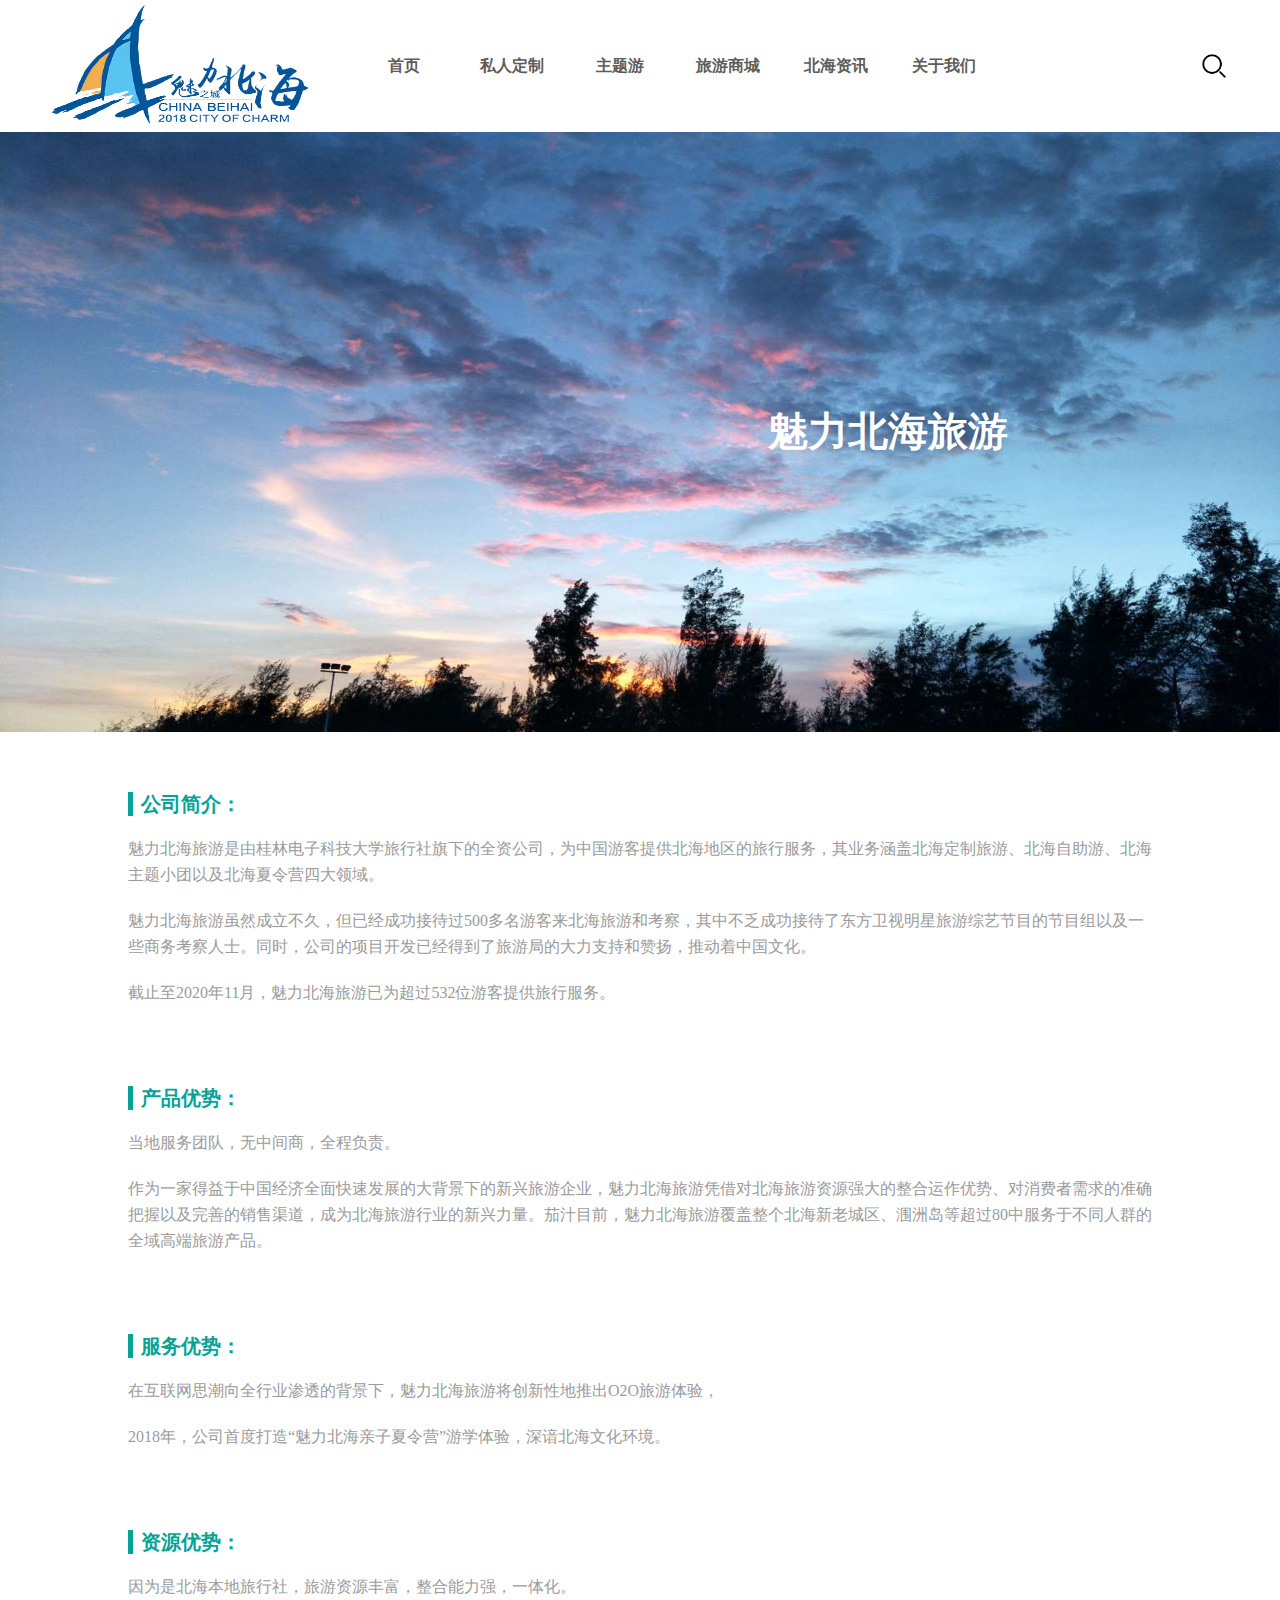
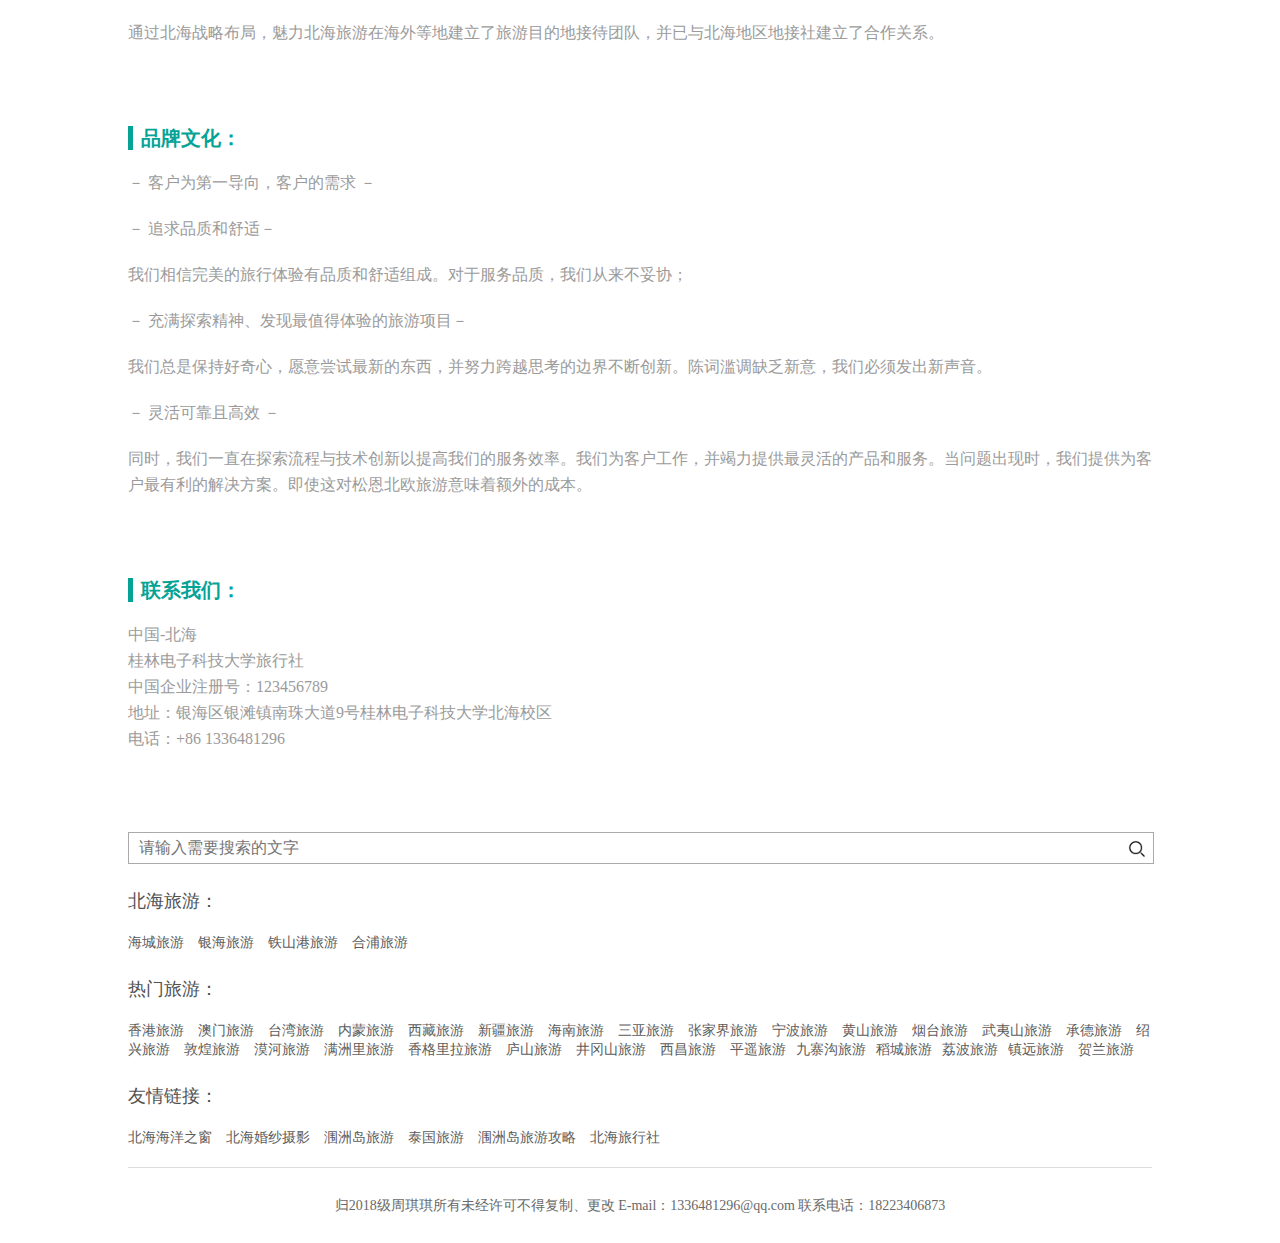
<file: html/about.html>
<!DOCTYPE html>
<html lang="en">

<head>
    <meta charset="UTF-8">
    <meta name="viewport" content="width=device-width, initial-scale=1.0">
    <link rel="icon" href="../images/title_logo.jpg" type="image/x-icon" />
    <title>关于我</title>
    <link rel="stylesheet" href="../css/about.css">
    <link rel="stylesheet" href="../css/common.css">
</head>

<body>
    <!--头部内容-->
    <header>
        <!--导航栏-->
        <section class="nav">
            <h1>
                <a href="../html/index.html"></a><img src="../images/logo.jpg" alt="" width="300" height="132">
            </h1>
            <ul>
                <li><a href="index.html">首页</a></li>
                <li><a href="order.html">私人定制</a></li>
                <li><a href="theme.html">主题游</a></li>
                <li><a href="shop.html">旅游商城</a></li>
                <li><a href="message.html">北海资讯</a></li>
                <li><a href="about.html">关于我们</a></li>
            </ul>
            <article class="search">
                <h2>
                    <a href=""><img src="../images/search.jpg" alt="" id="pic" width="30" height="30"></a>
                </h2>
            </article>
        </section>
        <section class="banner">
            <h2>魅力北海旅游</h2>
        </section>
    </header>

    <!-- 主体内容 -->
    <main>
        <!-- 公司简介 -->
        <section class="company">
            <section class="company_top">
                <h4>公司简介：</h4>
            </section>
            <section class="company_bottom">
                <p>魅力北海旅游是由桂林电子科技大学旅行社旗下的全资公司，为中国游客提供北海地区的旅行服务，其业务涵盖北海定制旅游、北海自助游、北海主题小团以及北海夏令营四大领域。</p>
                <p>魅力北海旅游虽然成立不久，但已经成功接待过500多名游客来北海旅游和考察，其中不乏成功接待了东方卫视明星旅游综艺节目的节目组以及一些商务考察人士。同时，公司的项目开发已经得到了旅游局的大力支持和赞扬，推动着中国文化。</p>
                <p>截止至2020年11月，魅力北海旅游已为超过532位游客提供旅行服务。</p>
            </section>
        </section>

        <!-- 产品优势 -->
        <section class="company">
            <section class="company_top">
                <h4>产品优势：</h4>
            </section>
            <section class="company_bottom">
                <p>当地服务团队，无中间商，全程负责。</p>
                <p>作为一家得益于中国经济全面快速发展的大背景下的新兴旅游企业，魅力北海旅游凭借对北海旅游资源强大的整合运作优势、对消费者需求的准确把握以及完善的销售渠道，成为北海旅游行业的新兴力量。茄汁目前，魅力北海旅游覆盖整个北海新老城区、涠洲岛等超过80中服务于不同人群的全域高端旅游产品。</p>
            </section>
        </section>

        <!-- 服务优势 -->
        <section class="company">
            <section class="company_top">
                <h4>服务优势：</h4>
            </section>
            <section class="company_bottom">
                <p>在互联网思潮向全行业渗透的背景下，魅力北海旅游将创新性地推出O2O旅游体验， </p>
                <p>2018年，公司首度打造“魅力北海亲子夏令营”游学体验，深谙北海文化环境。 </p>
            </section>
        </section>

        <!-- 资源优势 -->
        <section class="company">
            <section class="company_top">
                <h4>资源优势：</h4>
            </section>
            <section class="company_bottom">
                <p>因为是北海本地旅行社，旅游资源丰富，整合能力强，一体化。 </p>
                <p>通过北海战略布局，魅力北海旅游在海外等地建立了旅游目的地接待团队，并已与北海地区地接社建立了合作关系。</p>
            </section>
        </section>

        <!-- 品牌文化 -->
        <section class="company">
            <section class="company_top">
                <h4>品牌文化：</h4>
            </section>
            <section class="company_bottom">
                <p>－ 客户为第一导向，客户的需求 － </p>
                <p>－ 追求品质和舒适－ </p>
                <p>我们相信完美的旅⾏体验有品质和舒适组成。对于服务品质，我们从来不妥协； </p>
                <p>－ 充满探索精神、发现最值得体验的旅游项目－ </p>
                <p> 我们总是保持好奇⼼，愿意尝试最新的东⻄，并努⼒跨越思考的边界不断创新。陈词滥调缺乏新意，我们必须发出新声⾳。 </p>
                <p>－ 灵活可靠且高效 － </p>
                <p>同时，我们⼀直在探索流程与技术创新以提⾼我们的服务效率。我们为客户⼯作，并竭⼒提供最灵活的产品和服务。当问题出现时，我们提供为客户最有利的解决⽅案。即使这对松恩北欧旅游意味着额外的成本。 </p>
            </section>
        </section>

        <!-- 联系我们 -->
        <section class="company">
            <section class="company_top">
                <h4>联系我们：</h4>
            </section>
            <section class="company_bottom">
                <p>中国-北海<br/>桂林电子科技大学旅行社<br/>中国企业注册号：123456789<br/>地址：银海区银滩镇南珠大道9号桂林电子科技大学北海校区<br/>电话：+86 1336481296</p>
            </section>
        </section>
    </main>

    <!--底部内容-->
    <footer>
        <section class="footer_search">
            <input type="text" name="" id="search" placeholder="请输入需要搜索的文字">
            <i>
                <img class="search_image" src="../images/search.jpg" alt="">
            </i>
        </section>
        <section class="footer_center">
            <!-- 链接了站外其他网页,点击浏览器回退可回到主网站 -->
            <section class="footer_one">
                <h5>北海旅游：</h5>
                <a href="https://beihai.cncn.com/haicheng/">海城旅游</a>
                <a href="https://beihai.cncn.com/yinhai/">银海旅游</a>
                <a href="https://beihai.cncn.com/tieshangang/">铁山港旅游</a>
                <a href="https://beihai.cncn.com/hepu/">合浦旅游</a>
            </section>
            <section class="footer_one">
                <h5>热门旅游：</h5>
                <a href="https://hongkong.cncn.com/">香港旅游</a> <a href="https://macao.cncn.com/">澳门旅游</a> <a href="https://taiwan.cncn.com/">台湾旅游</a> <a href="https://neimenggu.cncn.com/">内蒙旅游</a> <a href="https://xizang.cncn.com/">西藏旅游</a> <a href="https://xinjiang.cncn.com/">新疆旅游</a>                <a href="https://hainan.cncn.com/">海南旅游</a> <a href="https://sanya.cncn.com/">三亚旅游</a> <a href="https://zhangjiajie.cncn.com/">张家界旅游</a> <a href="https://ningbo.cncn.com/">宁波旅游</a> <a href="https://huangshan.cncn.com/">黄山旅游</a> <a href="https://yantai.cncn.com/">烟台旅游</a>                <a href="https://nanping.cncn.com/jingdian/wuyishan/">武夷山旅游</a> <a href="https://chengde.cncn.com/">承德旅游</a> <a href="https://shaoxing.cncn.com/">绍兴旅游</a> <a href="https://jiuquan.cncn.com/dunhuang/">敦煌旅游</a> <a href="https://daxinganling.cncn.com/mohe/">漠河旅游</a>                <a href="https://hulunbuir.cncn.com/manzhouli/">满洲里旅游</a> <a href="https://diqing.cncn.com/shangrila/">香格里拉旅游</a> <a href="https://jiujiang.cncn.com/lushan/">庐山旅游</a> <a href="https://jian.cncn.com/jinggangshan/">井冈山旅游</a> <a href="https://liangshan.cncn.com/xichang/">西昌旅游</a>                <a href="https://jinzhong.cncn.com/pingyao/">平遥旅游</a><a href="https://aba.cncn.com/jiuzhaigou/">九寨沟旅游</a><a href="https://ganzi.cncn.com/daocheng/">稻城旅游</a><a href="https://qiannan.cncn.com/libo/">荔波旅游</a><a href="https://ganzi.cncn.com/seda/">镇远旅游</a>
                <a href="https://yinchuan.cncn.com/helan/">贺兰旅游</a>
            </section>
            <section class="footer_one">
                <h5>友情链接：</h5>
                <a href="http://www.oceanorama.com/">北海海洋之窗</a>
                <a href="https://bh.wed114.cn/">北海婚纱摄影</a>
                <a href="http://www.wzdly.com/">涠洲岛旅游</a>
                <a href="http://taiguo.mipang.com/">泰国旅游</a>
                <a href="https://www.laiu8.cn/">涠洲岛旅游攻略</a>
                <a href="http://www.bhyn.com/">北海旅行社</a>
            </section>
            <section class="footer_two">
                <p>归2018级周琪琪所有未经许可不得复制、更改 E-mail：1336481296@qq.com 联系电话：18223406873
                </p>
            </section>
        </section>
    </footer>
</body>

</html>
</file>
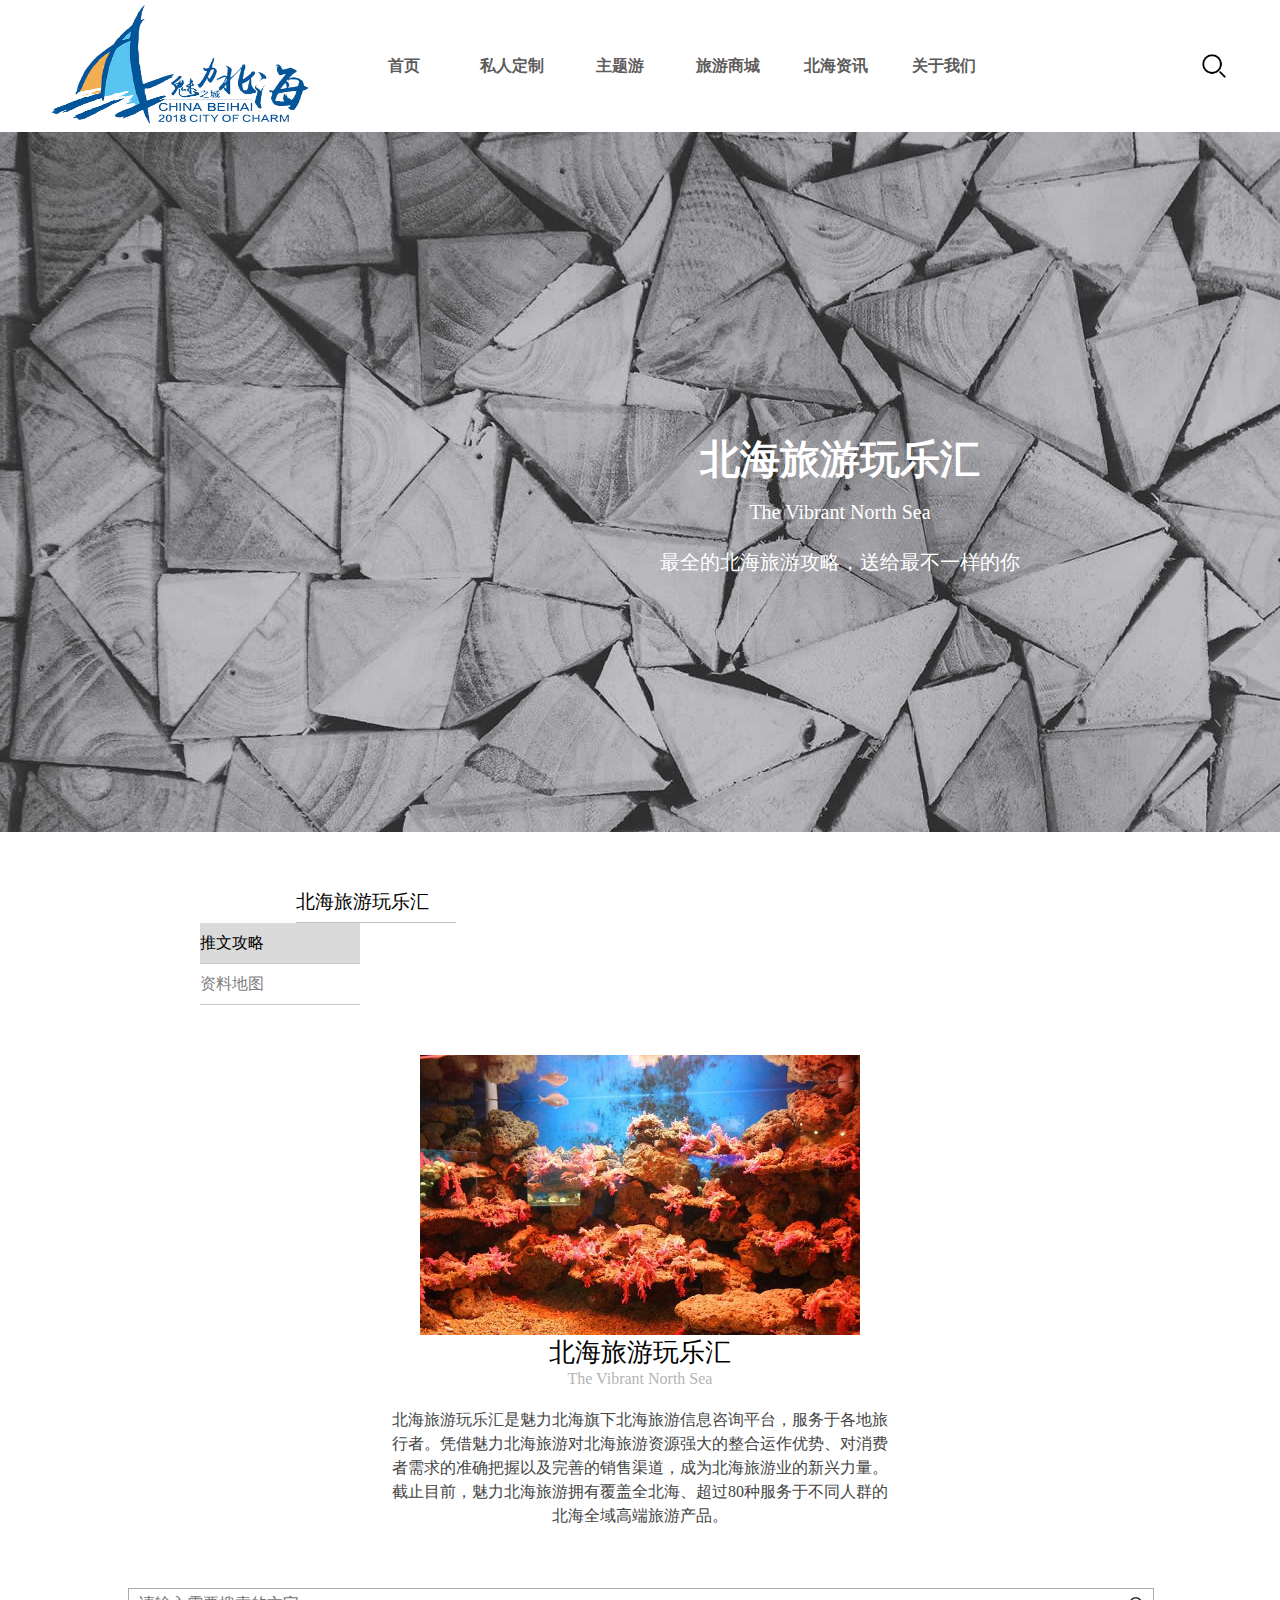
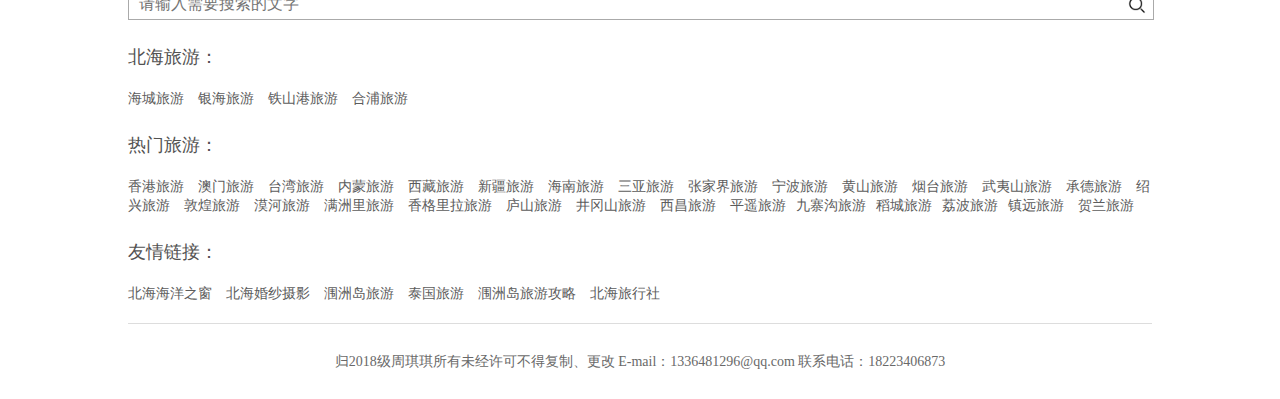
<file: html/message.html>
<!DOCTYPE html>
<html lang="en">

<head>
    <meta charset="UTF-8">
    <meta name="viewport" content="width=device-width, initial-scale=1.0">
    <link rel="icon" href="../images/title_logo.jpg" type="image/x-icon" />
    <title>北海资讯</title>
    <link rel="stylesheet" href="../css/message.css">
    <link rel="stylesheet" href="../css/common.css">
</head>

<body>
    <!--头部内容-->
    <header>
        <!--导航栏-->
        <section class="nav">
            <h1>
                <a href="../html/index.html"></a><img src="../images/logo.jpg" alt="" width="300" height="132">
            </h1>
            <ul>
                <li><a href="index.html">首页</a></li>
                <li><a href="order.html">私人定制</a></li>
                <li><a href="theme.html">主题游</a></li>
                <li><a href="shop.html">旅游商城</a></li>
                <li><a href="message.html">北海资讯</a></li>
                <li><a href="about.html">关于我们</a></li>
            </ul>
            <article class="search">
                <h2>
                    <a href=""><img src="../images/search.jpg" alt="" id="pic" width="30" height="30"></a>
                </h2>
            </article>
        </section>
        <section class="banner">
            <article class="text">
                <h2>北海旅游玩乐汇</h2>
                <p>The Vibrant North Sea</p>
                <p>最全的北海旅游攻略，送给最不一样的你</p>
            </article>
        </section>
    </header>

    <!-- 主体内容 -->
    <main>
        <section class="tweet">
            <h3>北海旅游玩乐汇</h3>
            <div id="tab-list">
                <ul id="ul1">
                    <li class="active">推文攻略</li>
                    <li>资料地图</li>
                </ul>
                <div>
                    <section class="message">
                        <img src="../images/message_happy.jpg" alt="" width="440" height="280">
                        <section class="text">
                            <h4>北海旅游玩乐汇</h4>
                            <p>The Vibrant North Sea</p>
                            <p>北海旅游玩乐汇是魅力北海旗下北海旅游信息咨询平台，服务于各地旅行者。凭借魅力北海旅游对北海旅游资源强大的整合运作优势、对消费者需求的准确把握以及完善的销售渠道，成为北海旅游业的新兴力量。截止目前，魅力北海旅游拥有覆盖全北海、超过80种服务于不同人群的北海全域高端旅游产品。</p>

                        </section>
                    </section>
                </div>
                <div class="hide">
                    <iframe src="https://j.map.baidu.com/43/VyT" frameborder="0" width="1000" height="600" scrolling="no"></iframe>
                </div>
            </div>
        </section>
    </main>

    <!--底部内容-->
    <footer>
        <section class="footer_search">
            <input type="text" name="" id="search" placeholder="请输入需要搜索的文字">
            <i>
                <img class="search_image" src="../images/search.jpg" alt="">
            </i>
        </section>
        <section class="footer_center">
            <!-- 链接了站外其他网页,点击浏览器回退可回到主网站 -->
            <section class="footer_one">
                <h5>北海旅游：</h5>
                <a href="https://beihai.cncn.com/haicheng/">海城旅游</a>
                <a href="https://beihai.cncn.com/yinhai/">银海旅游</a>
                <a href="https://beihai.cncn.com/tieshangang/">铁山港旅游</a>
                <a href="https://beihai.cncn.com/hepu/">合浦旅游</a>
            </section>
            <section class="footer_one">
                <h5>热门旅游：</h5>
                <a href="https://hongkong.cncn.com/">香港旅游</a> <a href="https://macao.cncn.com/">澳门旅游</a> <a href="https://taiwan.cncn.com/">台湾旅游</a> <a href="https://neimenggu.cncn.com/">内蒙旅游</a> <a href="https://xizang.cncn.com/">西藏旅游</a> <a href="https://xinjiang.cncn.com/">新疆旅游</a>                <a href="https://hainan.cncn.com/">海南旅游</a> <a href="https://sanya.cncn.com/">三亚旅游</a> <a href="https://zhangjiajie.cncn.com/">张家界旅游</a> <a href="https://ningbo.cncn.com/">宁波旅游</a> <a href="https://huangshan.cncn.com/">黄山旅游</a> <a href="https://yantai.cncn.com/">烟台旅游</a>                <a href="https://nanping.cncn.com/jingdian/wuyishan/">武夷山旅游</a> <a href="https://chengde.cncn.com/">承德旅游</a> <a href="https://shaoxing.cncn.com/">绍兴旅游</a> <a href="https://jiuquan.cncn.com/dunhuang/">敦煌旅游</a> <a href="https://daxinganling.cncn.com/mohe/">漠河旅游</a>                <a href="https://hulunbuir.cncn.com/manzhouli/">满洲里旅游</a> <a href="https://diqing.cncn.com/shangrila/">香格里拉旅游</a> <a href="https://jiujiang.cncn.com/lushan/">庐山旅游</a> <a href="https://jian.cncn.com/jinggangshan/">井冈山旅游</a> <a href="https://liangshan.cncn.com/xichang/">西昌旅游</a>                <a href="https://jinzhong.cncn.com/pingyao/">平遥旅游</a><a href="https://aba.cncn.com/jiuzhaigou/">九寨沟旅游</a><a href="https://ganzi.cncn.com/daocheng/">稻城旅游</a><a href="https://qiannan.cncn.com/libo/">荔波旅游</a><a href="https://ganzi.cncn.com/seda/">镇远旅游</a>
                <a href="https://yinchuan.cncn.com/helan/">贺兰旅游</a>
            </section>
            <section class="footer_one">
                <h5>友情链接：</h5>
                <a href="http://www.oceanorama.com/">北海海洋之窗</a>
                <a href="https://bh.wed114.cn/">北海婚纱摄影</a>
                <a href="http://www.wzdly.com/">涠洲岛旅游</a>
                <a href="http://taiguo.mipang.com/">泰国旅游</a>
                <a href="https://www.laiu8.cn/">涠洲岛旅游攻略</a>
                <a href="http://www.bhyn.com/">北海旅行社</a>
            </section>
            <section class="footer_two">
                <p>归2018级周琪琪所有未经许可不得复制、更改 E-mail：1336481296@qq.com 联系电话：18223406873
                </p>
            </section>
        </section>
    </footer>
</body>
<script src="../js/message.js"></script>
<!-- <script src="../js/map.js"></script> -->

</html>
</file>
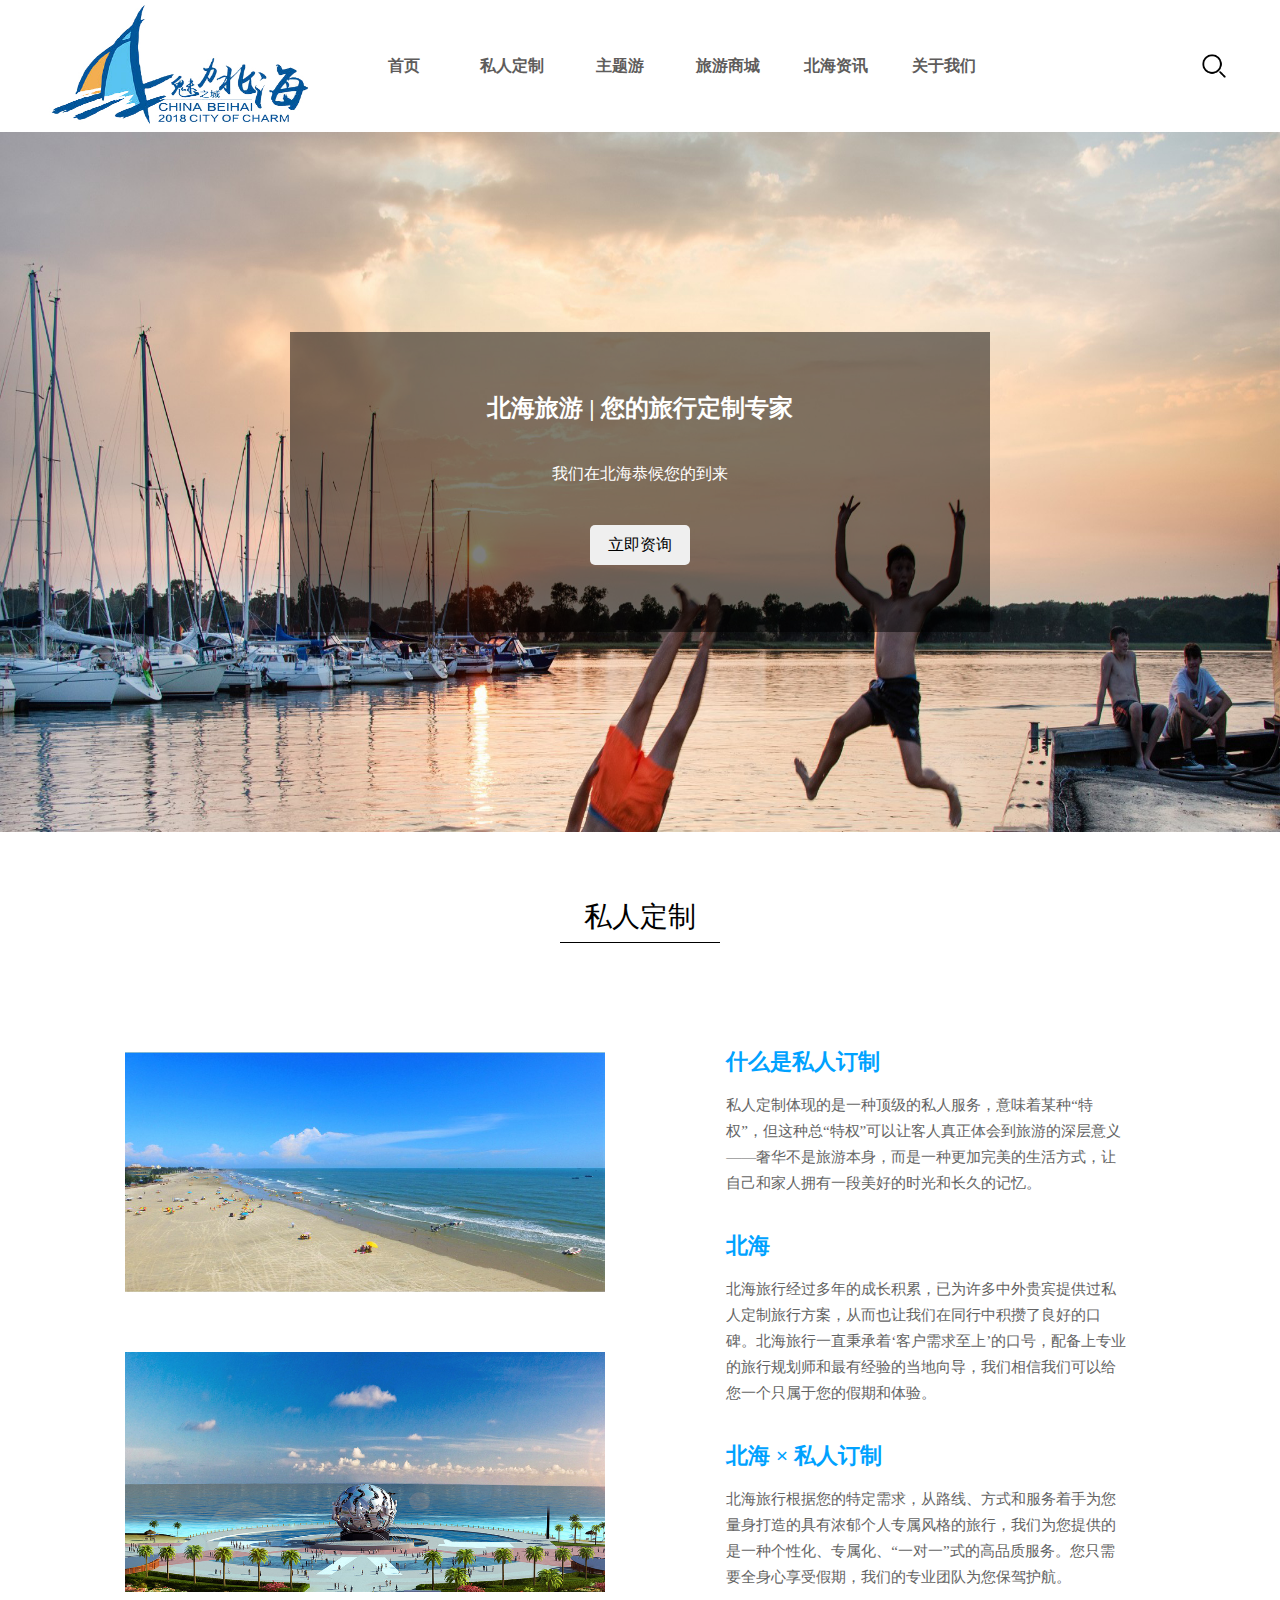
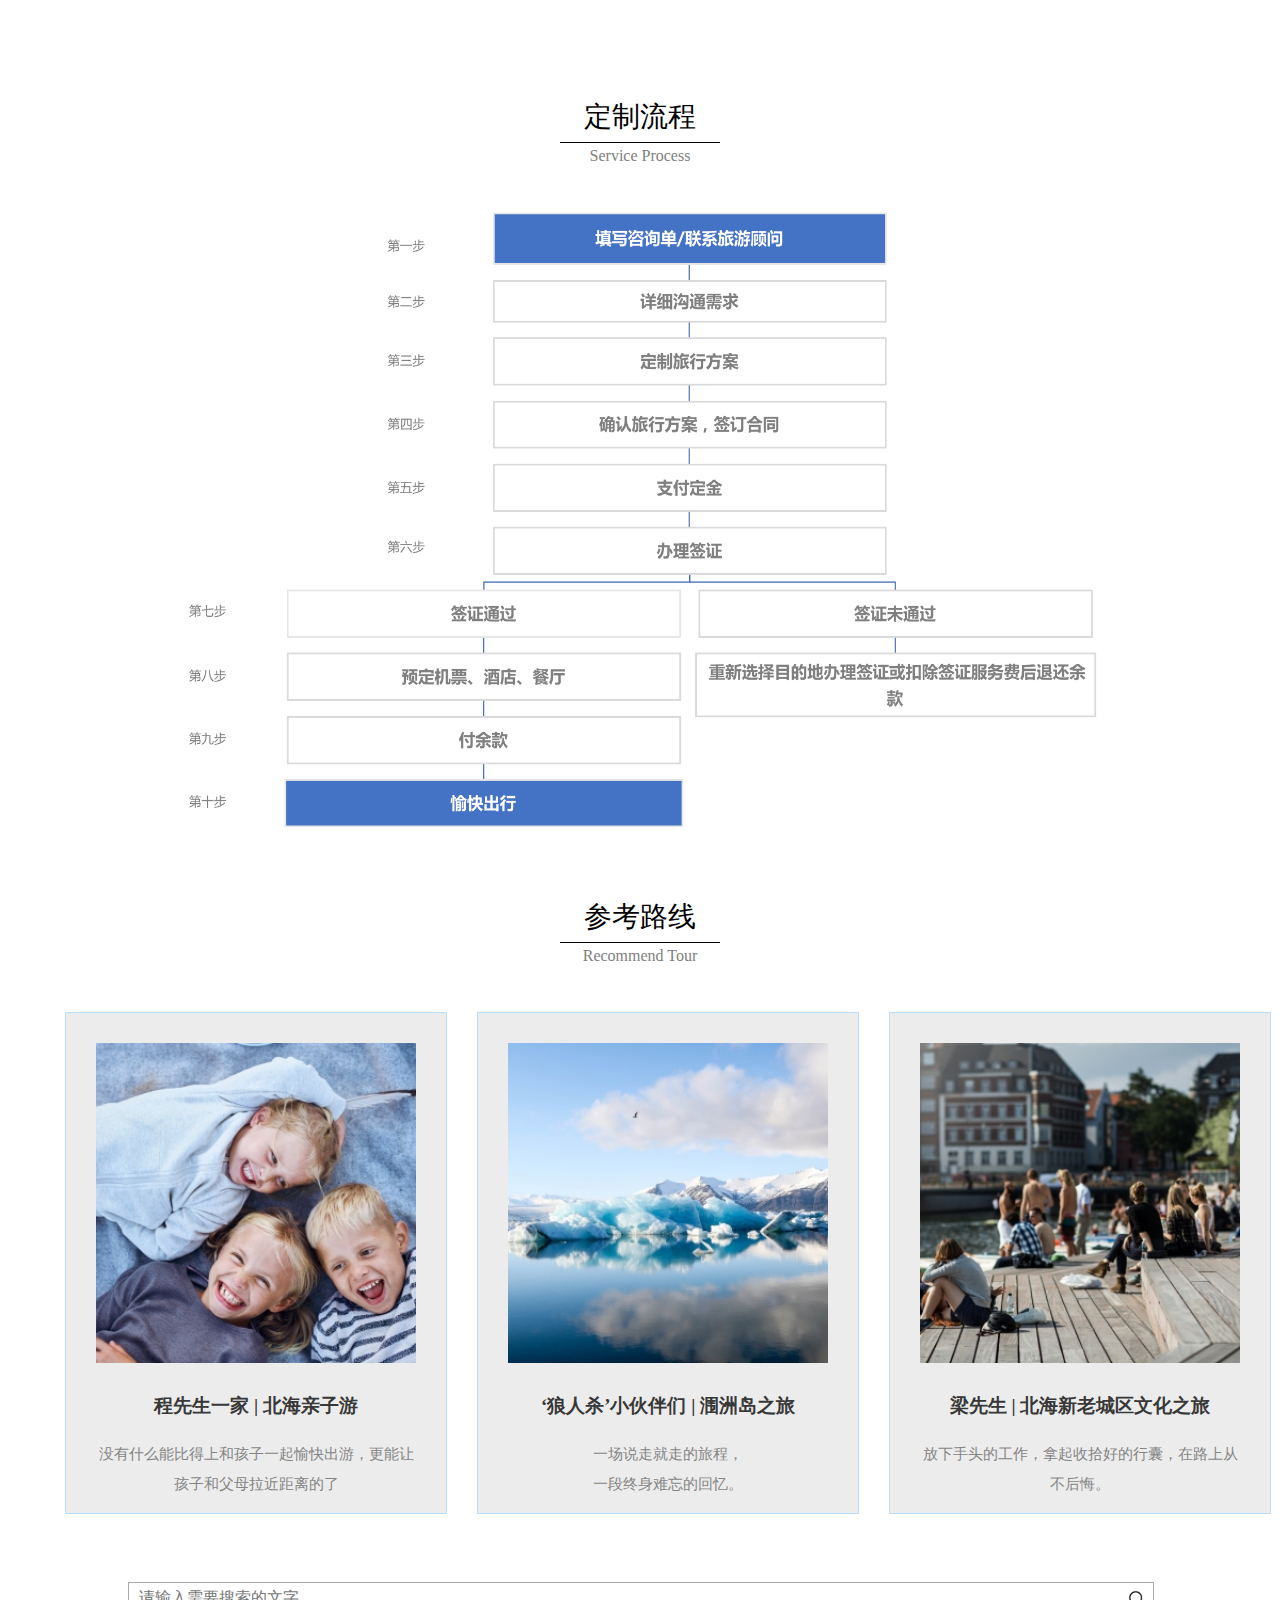
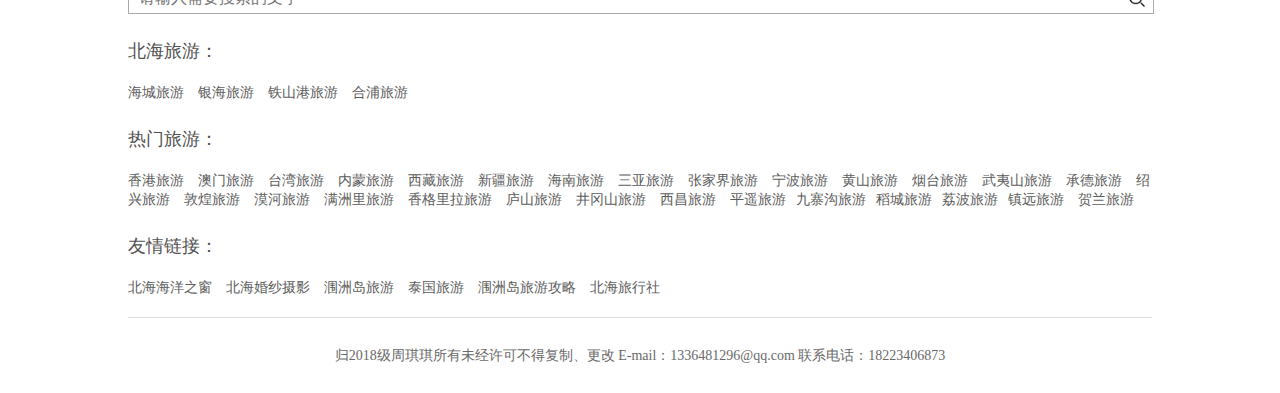
<file: html/order.html>
<!DOCTYPE html>
<html lang="en">

<head>
    <meta charset="UTF-8">
    <meta name="viewport" content="width=device-width, initial-scale=1.0">
    <link rel="icon" href="../images/title_logo.jpg" type="image/x-icon" />
    <title>私人定制</title>
    <link rel="stylesheet" href="../css/order.css">
    <link rel="stylesheet" href="../css/common.css">
</head>

<body>
    <!--头部内容-->
    <header>
        <!--导航栏-->
        <section class="nav">
            <h1>
                <a href="../html/index.html"></a><img src="../images/logo.jpg" alt="" width="300" height="132">
            </h1>
            <ul>
                <li><a href="index.html">首页</a></li>
                <li><a href="order.html">私人定制</a></li>
                <li><a href="theme.html">主题游</a></li>
                <li><a href="shop.html">旅游商城</a></li>
                <li><a href="message.html">北海资讯</a></li>
                <li><a href="about.html">关于我们</a></li>
            </ul>
            <article class="search">
                <h2>
                    <a href=""><img src="../images/search.jpg" alt="" id="pic" width="30" height="30"></a>
                </h2>
            </article>
        </section>
        <section class="banner">
            <article class="box">
                <h3>北海旅游 | 您的旅行定制专家</h3>
                <p>我们在北海恭候您的到来</p>
                <button class="click">立即资询</button>
            </article>
        </section>
    </header>

    <!-- 主体内容 -->
    <main>
        <!-- 定制介绍 -->
        <section class="one">
            <section class="one_title">
                <h2>私人定制</h2>
            </section>
            <section class="one_content">
                <article class="one_content_image">
                    <img src="../images/order_one_1.jpg" alt="">
                    <img src="../images/order_one_2.jpg" alt="">
                </article>
                <article class="one_content_text">
                    <article class="one_content_text_1">
                        <h3>什么是私人订制</h3>
                        <p>私人定制体现的是一种顶级的私人服务，意味着某种“特权”，但这种总“特权”可以让客人真正体会到旅游的深层意义——奢华不是旅游本身，而是一种更加完美的生活方式，让自己和家人拥有一段美好的时光和长久的记忆。</p>
                    </article>
                    <article class="one_content_text_1">
                        <h3>北海</h3>
                        <p>北海旅行经过多年的成长积累，已为许多中外贵宾提供过私人定制旅行方案，从而也让我们在同行中积攒了良好的口碑。北海旅行一直秉承着‘客户需求至上’的口号，配备上专业的旅行规划师和最有经验的当地向导，我们相信我们可以给您一个只属于您的假期和体验。</p>
                    </article>
                    <article class="one_content_text_1">
                        <h3>北海 × 私人订制</h3>
                        <p>北海旅行根据您的特定需求，从路线、方式和服务着手为您量身打造的具有浓郁个人专属风格的旅行，我们为您提供的是一种个性化、专属化、“一对一”式的高品质服务。您只需要全身心享受假期，我们的专业团队为您保驾护航。</p>
                    </article>
                </article>
            </section>
        </section>


        <!-- 定制流程 -->
        <section class="two">
            <section class="two_title">
                <h2>定制流程</h2>
                <p>Service Process</p>
            </section>
            <section class="two_image">
                <img src="../images/flow.png" alt="" width="80%" height="100%">
            </section>
        </section>


        <!-- 参考路线 -->
        <section class="three">
            <section class="three_title">
                <h2>参考路线</h2>
                <p>Recommend Tour</p>
            </section>
            <article class="three_route">
                <figure>
                    <img src="../images/order_three_1.jpg" alt="">
                    <figcaption>
                        <h3>程先生一家 | 北海亲子游</h3>
                        <p>没有什么能比得上和孩子一起愉快出游，更能让孩子和父母拉近距离的了</p>
                    </figcaption>
                </figure>
                <figure>
                    <img src="../images/order_three_2.jpg" alt="">
                    <figcaption>
                        <h3>‘狼人杀’小伙伴们 | 涠洲岛之旅</h3>
                        <p>一场说走就走的旅程，</p>
                        <p>一段终身难忘的回忆。</p>
                    </figcaption>
                </figure>
                <figure>
                    <img src="../images/order_three_3.jpg" alt="">
                    <figcaption>
                        <h3>梁先生 | 北海新老城区文化之旅</h3>
                        <p>放下手头的工作，拿起收拾好的行囊，在路上从不后悔。</p>
                    </figcaption>
                </figure>
            </article>
        </section>
    </main>

    <!--底部内容-->
    <footer>
        <section class="footer_search">
            <input type="text" name="" id="search" placeholder="请输入需要搜索的文字">
            <i>
                <img class="search_image" src="../images/search.jpg" alt="">
            </i>
        </section>
        <section class="footer_center">
            <!-- 链接了站外其他网页,点击浏览器回退可回到主网站 -->
            <section class="footer_one">
                <h5>北海旅游：</h5>
                <a href="https://beihai.cncn.com/haicheng/">海城旅游</a>
                <a href="https://beihai.cncn.com/yinhai/">银海旅游</a>
                <a href="https://beihai.cncn.com/tieshangang/">铁山港旅游</a>
                <a href="https://beihai.cncn.com/hepu/">合浦旅游</a>
            </section>
            <section class="footer_one">
                <h5>热门旅游：</h5>
                <a href="https://hongkong.cncn.com/">香港旅游</a> <a href="https://macao.cncn.com/">澳门旅游</a> <a href="https://taiwan.cncn.com/">台湾旅游</a> <a href="https://neimenggu.cncn.com/">内蒙旅游</a> <a href="https://xizang.cncn.com/">西藏旅游</a> <a href="https://xinjiang.cncn.com/">新疆旅游</a>                <a href="https://hainan.cncn.com/">海南旅游</a> <a href="https://sanya.cncn.com/">三亚旅游</a> <a href="https://zhangjiajie.cncn.com/">张家界旅游</a> <a href="https://ningbo.cncn.com/">宁波旅游</a> <a href="https://huangshan.cncn.com/">黄山旅游</a> <a href="https://yantai.cncn.com/">烟台旅游</a>                <a href="https://nanping.cncn.com/jingdian/wuyishan/">武夷山旅游</a> <a href="https://chengde.cncn.com/">承德旅游</a> <a href="https://shaoxing.cncn.com/">绍兴旅游</a> <a href="https://jiuquan.cncn.com/dunhuang/">敦煌旅游</a> <a href="https://daxinganling.cncn.com/mohe/">漠河旅游</a>                <a href="https://hulunbuir.cncn.com/manzhouli/">满洲里旅游</a> <a href="https://diqing.cncn.com/shangrila/">香格里拉旅游</a> <a href="https://jiujiang.cncn.com/lushan/">庐山旅游</a> <a href="https://jian.cncn.com/jinggangshan/">井冈山旅游</a> <a href="https://liangshan.cncn.com/xichang/">西昌旅游</a>                <a href="https://jinzhong.cncn.com/pingyao/">平遥旅游</a><a href="https://aba.cncn.com/jiuzhaigou/">九寨沟旅游</a><a href="https://ganzi.cncn.com/daocheng/">稻城旅游</a><a href="https://qiannan.cncn.com/libo/">荔波旅游</a><a href="https://ganzi.cncn.com/seda/">镇远旅游</a>
                <a
                    href="https://yinchuan.cncn.com/helan/">贺兰旅游</a>
            </section>
            <section class="footer_one">
                <h5>友情链接：</h5>
                <a href="http://www.oceanorama.com/">北海海洋之窗</a>
                <a href="https://bh.wed114.cn/">北海婚纱摄影</a>
                <a href="http://www.wzdly.com/">涠洲岛旅游</a>
                <a href="http://taiguo.mipang.com/">泰国旅游</a>
                <a href="https://www.laiu8.cn/">涠洲岛旅游攻略</a>
                <a href="http://www.bhyn.com/">北海旅行社</a>
            </section>
            <section class="footer_two">
                <p>归2018级周琪琪所有未经许可不得复制、更改 E-mail：1336481296@qq.com 联系电话：18223406873
                </p>
            </section>
        </section>
    </footer>
</body>

</html>
</file>
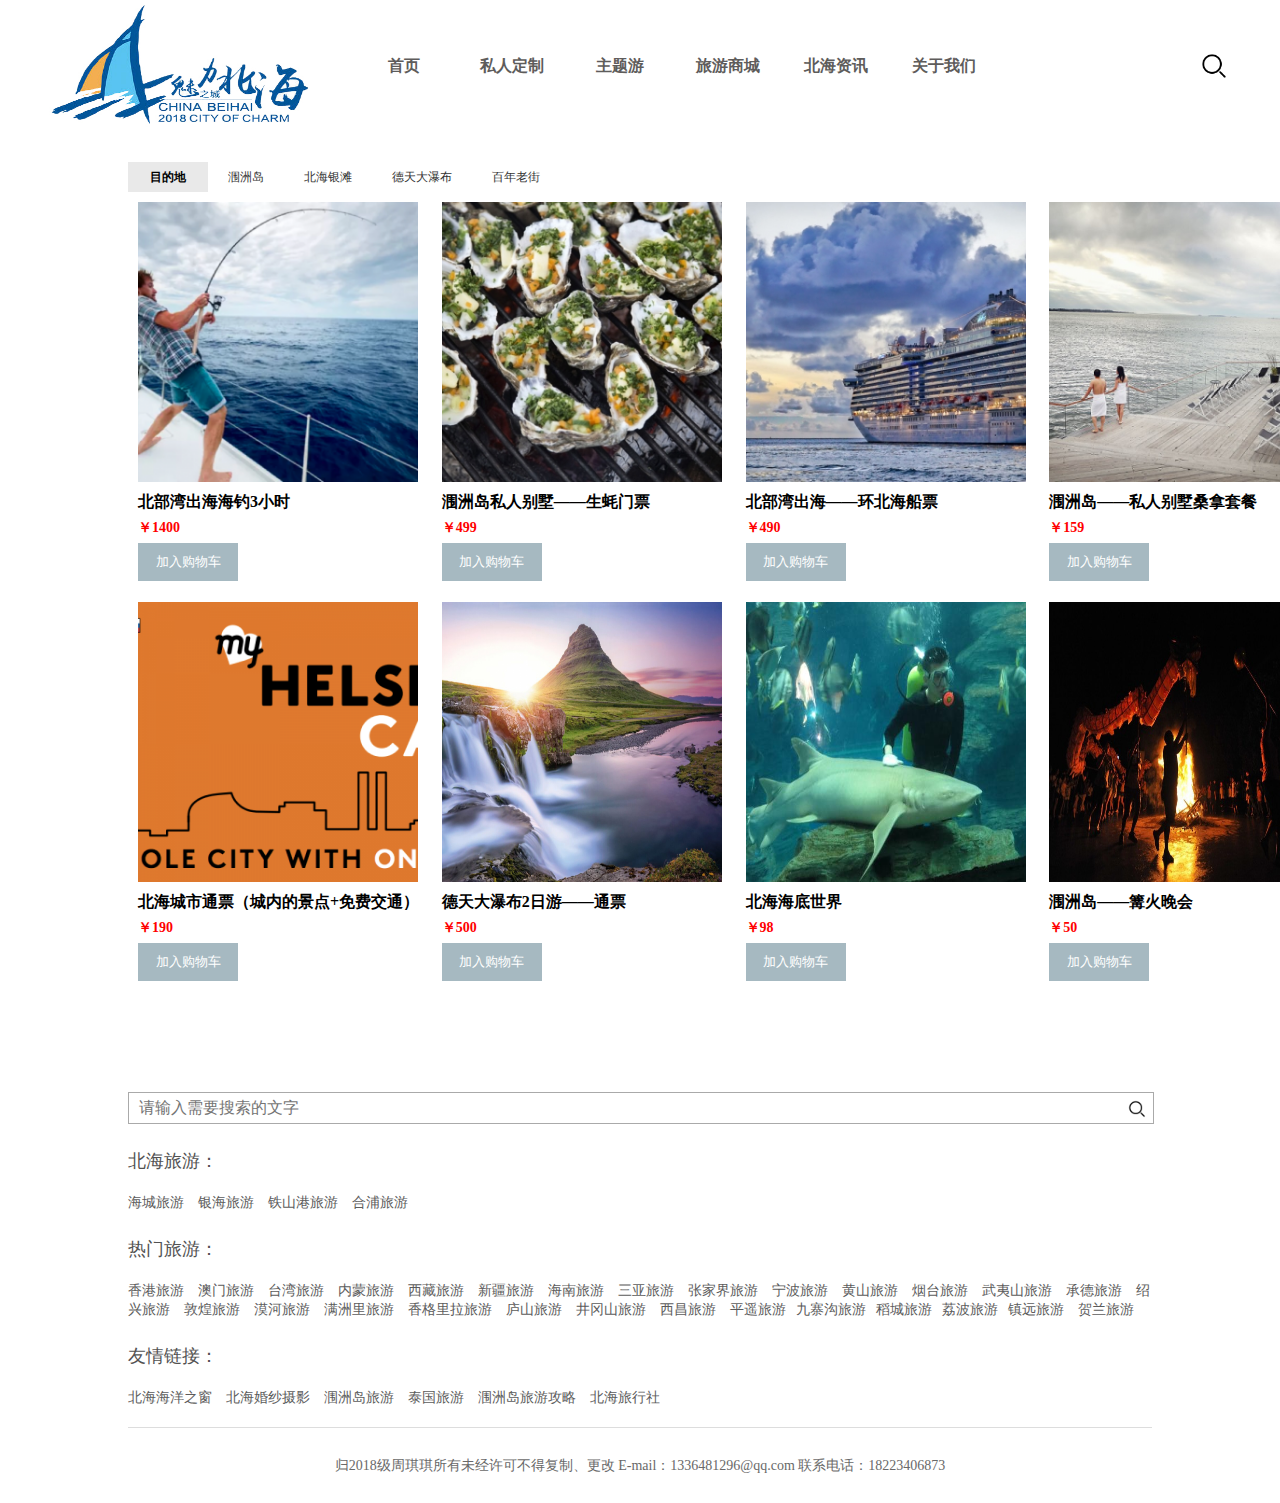
<file: html/shop.html>
<!DOCTYPE html>
<html lang="en">

<head>
    <meta charset="UTF-8">
    <meta name="viewport" content="width=device-width, initial-scale=1.0">
    <link rel="icon" href="../images/title_logo.jpg" type="image/x-icon" />
    <title>旅游商城</title>
    <link rel="stylesheet" href="../css/shop.css">
    <link rel="stylesheet" href="../css/common.css">
</head>

<body>
    <!--头部内容-->
    <header>
        <!--导航栏-->
        <section class="nav">
            <h1>
                <a href="../html/index.html"></a><img src="../images/logo.jpg" alt="" width="300" height="132">
            </h1>
            <ul>
                <li><a href="index.html">首页</a></li>
                <li><a href="order.html">私人定制</a></li>
                <li><a href="theme.html">主题游</a></li>
                <li><a href="shop.html">旅游商城</a></li>
                <li><a href="message.html">北海资讯</a></li>
                <li><a href="about.html">关于我们</a></li>
            </ul>
            <article class="search">
                <h2>
                    <a href=""><img src="../images/search.jpg" alt="" id="pic" width="30" height="30"></a>
                </h2>
            </article>
        </section>
    </header>

    <!-- 主体内容 -->
    <main>
        <section class="nav">
            <h3>目的地</h3>
            <ul>
                <li><a href="">涠洲岛</a></li>
                <li><a href="">北海银滩</a></li>
                <li><a href="">德天大瀑布</a></li>
                <li><a href="">百年老街</a></li>
            </ul>
        </section>
        <section class="list">
            <div class="figure">
                <figure>
                    <img src="../images/shop_1.jpg" alt="">
                    <figcaption>
                        <h4>北部湾出海海钓3小时</h4>
                        <p>￥1400</p>
                        <button class="btn">加入购物车</button>
                    </figcaption>
                </figure>
                <figure>
                    <img src="../images/shop_2.jpg" alt="">
                    <figcaption>
                        <h4>涠洲岛私人别墅——生蚝门票</h4>
                        <p>￥499</p>
                        <button class="btn">加入购物车</button>
                    </figcaption>
                </figure>
                <figure>
                    <img src="../images/shop_3.jpg" alt="">
                    <figcaption>
                        <h4>北部湾出海——环北海船票</h4>
                        <p>￥490</p>
                        <button class="btn">加入购物车</button>
                    </figcaption>
                </figure>
                <figure>
                    <img src="../images/shop_4.jpg" alt="">
                    <figcaption>
                        <h4>涠洲岛——私人别墅桑拿套餐</h4>
                        <p>￥159</p>
                        <button class="btn">加入购物车</button>
                    </figcaption>
                </figure>
            </div>
            <div class="figure">
                <figure>
                    <img src="../images/shop_5.jpg" alt="">
                    <figcaption>
                        <h4>北海城市通票（城内的景点+免费交通）</h4>
                        <p>￥190</p>
                        <button class="btn">加入购物车</button>
                    </figcaption>
                </figure>
                <figure>
                    <img src="../images/theme3.jpg" alt="">
                    <figcaption>
                        <h4>德天大瀑布2日游——通票</h4>
                        <p>￥500</p>
                        <button class="btn">加入购物车</button>
                    </figcaption>
                </figure>
                <figure>
                    <img src="../images/shop_7.jpg" alt="">
                    <figcaption>
                        <h4>北海海底世界</h4>
                        <p>￥98</p>
                        <button class="btn">加入购物车</button>
                    </figcaption>
                </figure>
                <figure>
                    <img src="../images/shop_8.jpg" alt="">
                    <figcaption>
                        <h4>涠洲岛——篝火晚会</h4>
                        <p>￥50</p>
                        <button class="btn">加入购物车</button>
                    </figcaption>
                </figure>
            </div>
        </section>
    </main>

    <!--底部内容-->
    <footer>
        <section class="footer_search">
            <input type="text" name="" id="search" placeholder="请输入需要搜索的文字">
            <i>
                <img class="search_image" src="../images/search.jpg" alt="">
            </i>
        </section>
        <section class="footer_center">
            <!-- 链接了站外其他网页,点击浏览器回退可回到主网站 -->
            <section class="footer_one">
                <h5>北海旅游：</h5>
                <a href="https://beihai.cncn.com/haicheng/">海城旅游</a>
                <a href="https://beihai.cncn.com/yinhai/">银海旅游</a>
                <a href="https://beihai.cncn.com/tieshangang/">铁山港旅游</a>
                <a href="https://beihai.cncn.com/hepu/">合浦旅游</a>
            </section>
            <section class="footer_one">
                <h5>热门旅游：</h5>
                <a href="https://hongkong.cncn.com/">香港旅游</a> <a href="https://macao.cncn.com/">澳门旅游</a> <a href="https://taiwan.cncn.com/">台湾旅游</a> <a href="https://neimenggu.cncn.com/">内蒙旅游</a> <a href="https://xizang.cncn.com/">西藏旅游</a> <a href="https://xinjiang.cncn.com/">新疆旅游</a>                <a href="https://hainan.cncn.com/">海南旅游</a> <a href="https://sanya.cncn.com/">三亚旅游</a> <a href="https://zhangjiajie.cncn.com/">张家界旅游</a> <a href="https://ningbo.cncn.com/">宁波旅游</a> <a href="https://huangshan.cncn.com/">黄山旅游</a> <a href="https://yantai.cncn.com/">烟台旅游</a>                <a href="https://nanping.cncn.com/jingdian/wuyishan/">武夷山旅游</a> <a href="https://chengde.cncn.com/">承德旅游</a> <a href="https://shaoxing.cncn.com/">绍兴旅游</a> <a href="https://jiuquan.cncn.com/dunhuang/">敦煌旅游</a> <a href="https://daxinganling.cncn.com/mohe/">漠河旅游</a>                <a href="https://hulunbuir.cncn.com/manzhouli/">满洲里旅游</a> <a href="https://diqing.cncn.com/shangrila/">香格里拉旅游</a> <a href="https://jiujiang.cncn.com/lushan/">庐山旅游</a> <a href="https://jian.cncn.com/jinggangshan/">井冈山旅游</a> <a href="https://liangshan.cncn.com/xichang/">西昌旅游</a>                <a href="https://jinzhong.cncn.com/pingyao/">平遥旅游</a><a href="https://aba.cncn.com/jiuzhaigou/">九寨沟旅游</a><a href="https://ganzi.cncn.com/daocheng/">稻城旅游</a><a href="https://qiannan.cncn.com/libo/">荔波旅游</a><a href="https://ganzi.cncn.com/seda/">镇远旅游</a>
                <a href="https://yinchuan.cncn.com/helan/">贺兰旅游</a>
            </section>
            <section class="footer_one">
                <h5>友情链接：</h5>
                <a href="http://www.oceanorama.com/">北海海洋之窗</a>
                <a href="https://bh.wed114.cn/">北海婚纱摄影</a>
                <a href="http://www.wzdly.com/">涠洲岛旅游</a>
                <a href="http://taiguo.mipang.com/">泰国旅游</a>
                <a href="https://www.laiu8.cn/">涠洲岛旅游攻略</a>
                <a href="http://www.bhyn.com/">北海旅行社</a>
            </section>
            <section class="footer_two">
                <p>归2018级周琪琪所有未经许可不得复制、更改 E-mail：1336481296@qq.com 联系电话：18223406873
                </p>
            </section>
        </section>
    </footer>
</body>

</html>
</file>
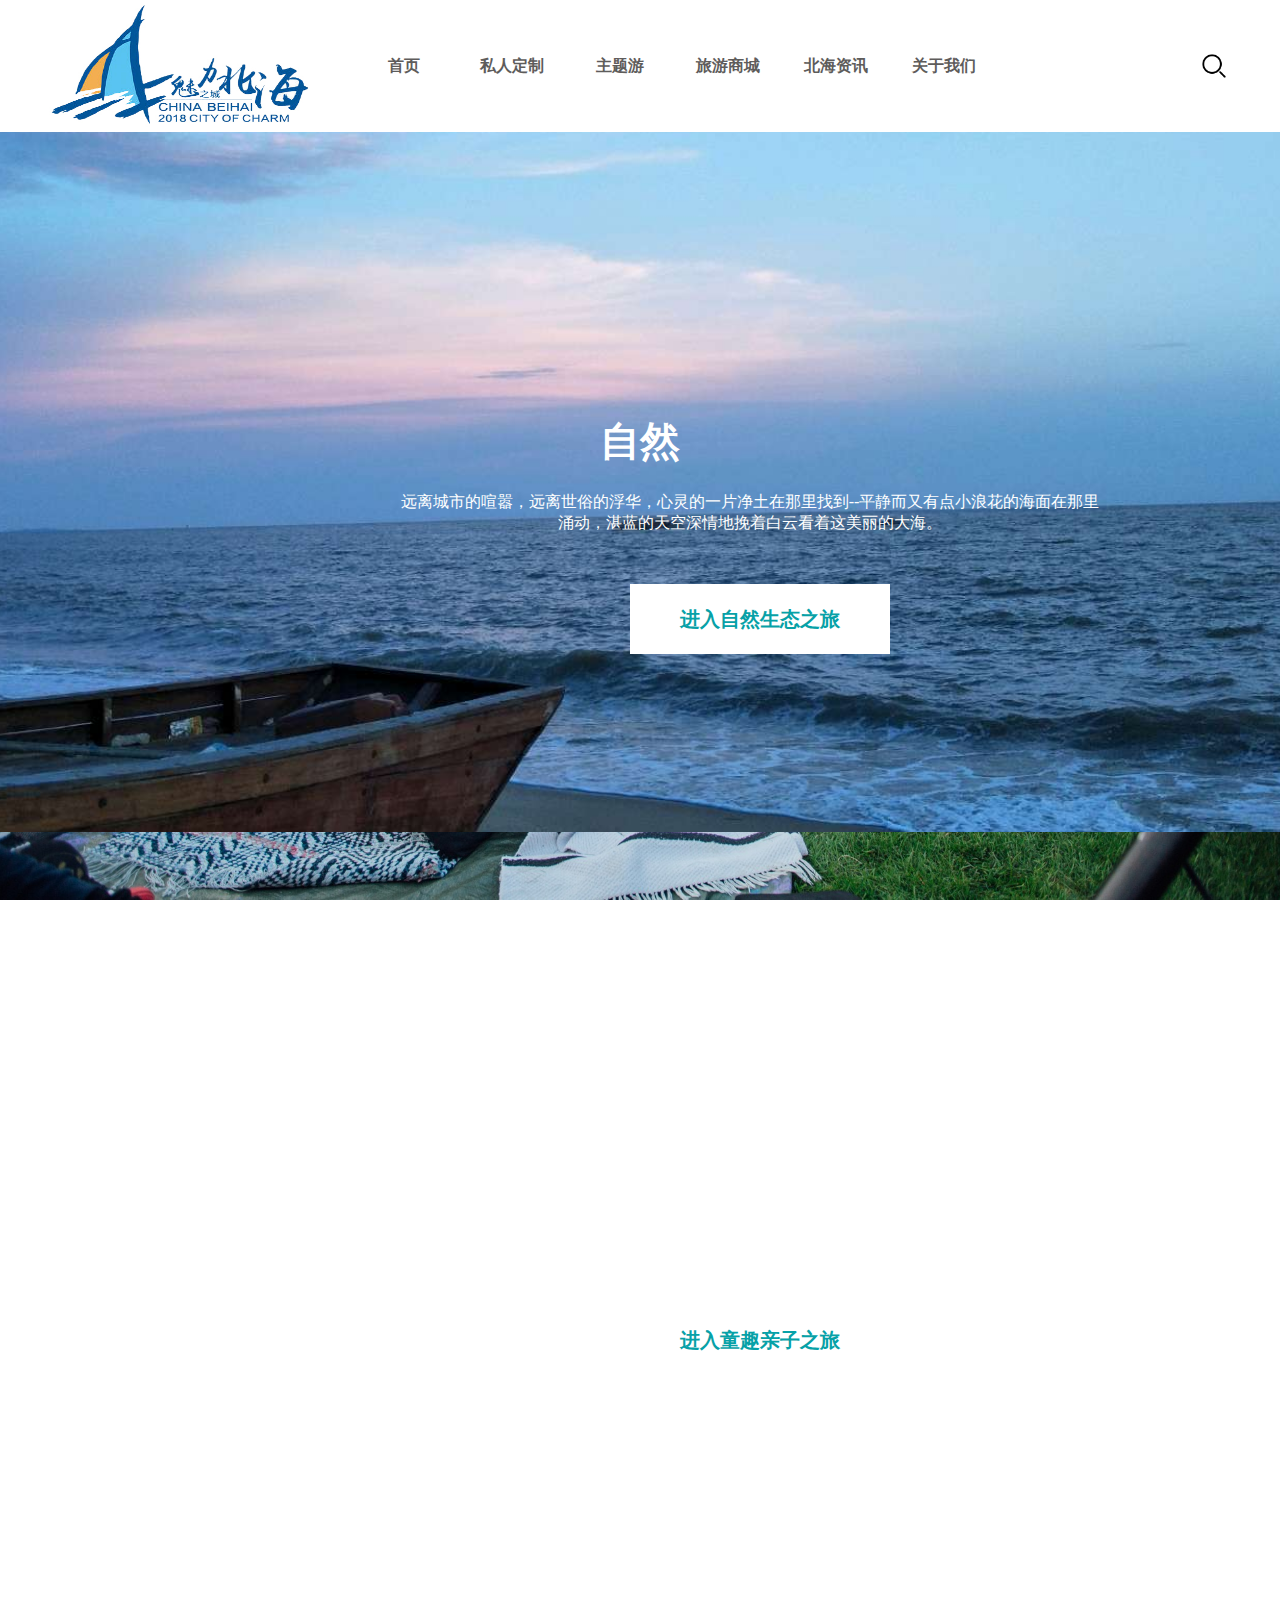
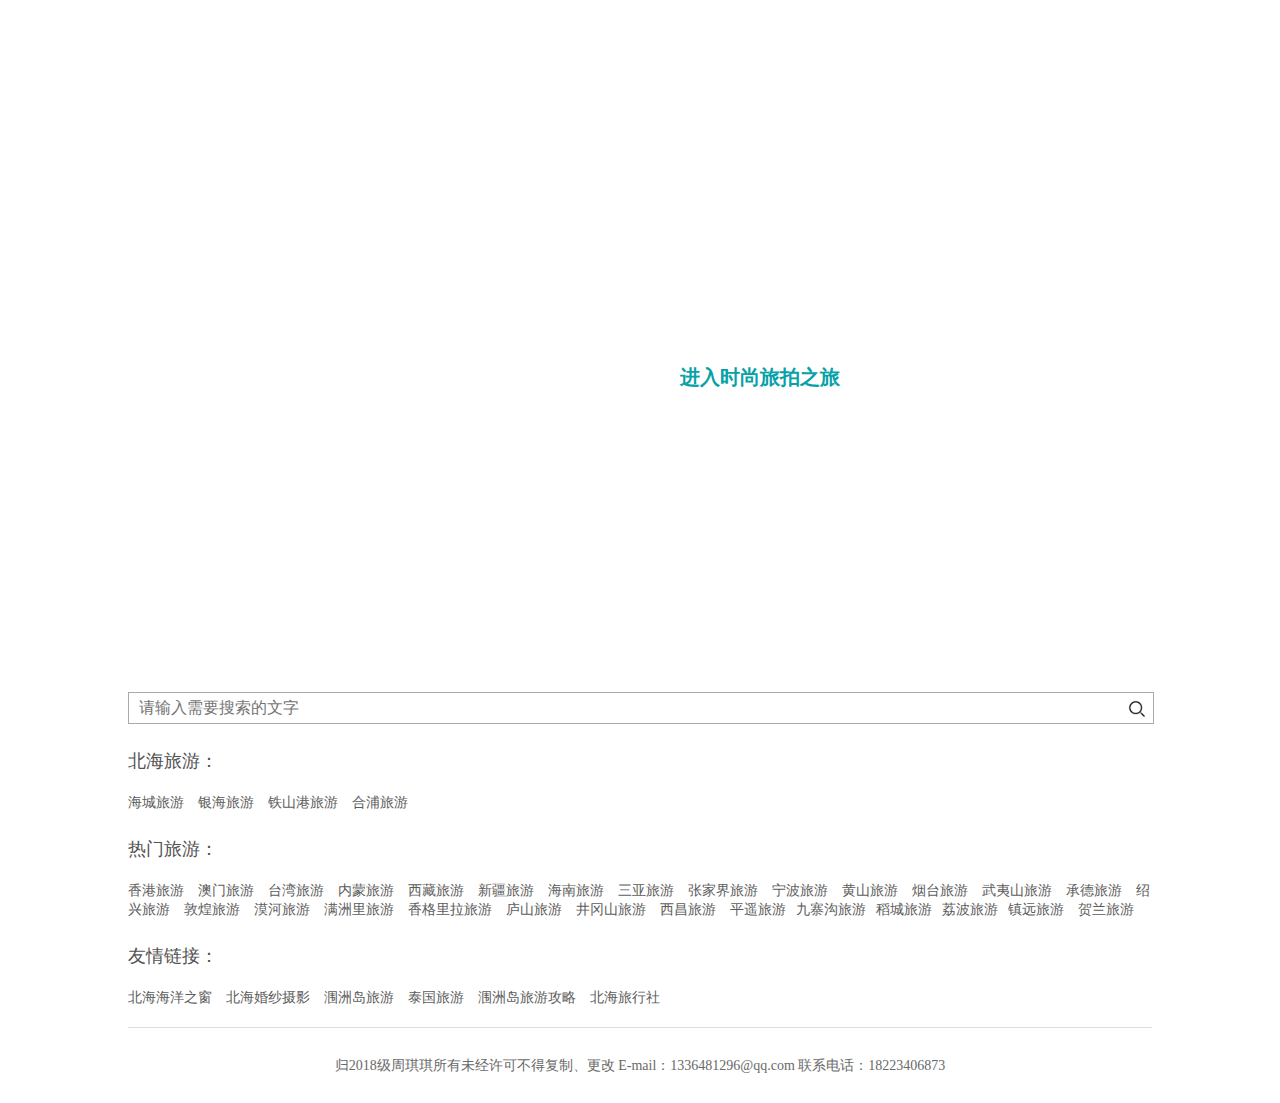
<file: html/theme.html>
<!DOCTYPE html>
<html lang="en">

<head>
    <meta charset="UTF-8">
    <meta name="viewport" content="width=device-width, initial-scale=1.0">
    <link rel="icon" href="../images/title_logo.jpg" type="image/x-icon" />
    <title>主题游</title>
    <link rel="stylesheet" href="../css/theme.css">
    <link rel="stylesheet" href="../css/common.css">
</head>

<body>
    <!--头部内容-->
    <header>
        <!--导航栏-->
        <section class="nav">
            <h1>
                <a href="../html/index.html"></a><img src="../images/logo.jpg" alt="" width="300" height="132">
            </h1>
            <ul>
                <li><a href="index.html">首页</a></li>
                <li><a href="order.html">私人定制</a></li>
                <li><a href="theme.html">主题游</a></li>
                <li><a href="shop.html">旅游商城</a></li>
                <li><a href="message.html">北海资讯</a></li>
                <li><a href="about.html">关于我们</a></li>
            </ul>
            <article class="search">
                <h2>
                    <a href=""><img src="../images/search.jpg" alt="" id="pic" width="30" height="30"></a>
                </h2>
            </article>
        </section>
    </header>

    <!-- 主体内容 -->
    <main>
        <section class="image_bg">
            <div class="g-img">
                <h2>自然</h2>
                <p>远离城市的喧嚣，远离世俗的浮华，心灵的一片净土在那里找到--平静而又有点小浪花的海面在那里涌动，湛蓝的天空深情地挽着白云看着这美丽的大海。</p>
                <button class="btn"><a href="">进入自然生态之旅</a></button>
            </div>
            <div class="g-img">
                <h2>亲子</h2>
                <p>当你在北海旅行时，让热衷于分享只是的专家指引我们纵览北海，深入海湾地区，潜入海底，体验垂钓的乐趣，更好的了解北海自然文化。我们从不把旅行紧紧当做是旅行，而是对自然生态的宝贵发现，是我们人生的难忘经历。</p>
                <button class="btn"><a href="">进入童趣亲子之旅</a></button>
            </div>
            <div class="g-img">
                <h2>旅拍</h2>
                <button class="btn"><a href="">进入时尚旅拍之旅</a></button>
            </div>
        </section>
    </main>

    <!--底部内容-->
    <footer>
        <section class="footer_search">
            <input type="text" name="" id="search" placeholder="请输入需要搜索的文字">
            <i>
                <img class="search_image" src="../images/search.jpg" alt="">
            </i>
        </section>
        <section class="footer_center">
            <!-- 链接了站外其他网页,点击浏览器回退可回到主网站 -->
            <section class="footer_one">
                <h5>北海旅游：</h5>
                <a href="https://beihai.cncn.com/haicheng/">海城旅游</a>
                <a href="https://beihai.cncn.com/yinhai/">银海旅游</a>
                <a href="https://beihai.cncn.com/tieshangang/">铁山港旅游</a>
                <a href="https://beihai.cncn.com/hepu/">合浦旅游</a>
            </section>
            <section class="footer_one">
                <h5>热门旅游：</h5>
                <a href="https://hongkong.cncn.com/">香港旅游</a> <a href="https://macao.cncn.com/">澳门旅游</a> <a href="https://taiwan.cncn.com/">台湾旅游</a> <a href="https://neimenggu.cncn.com/">内蒙旅游</a> <a href="https://xizang.cncn.com/">西藏旅游</a> <a href="https://xinjiang.cncn.com/">新疆旅游</a>                <a href="https://hainan.cncn.com/">海南旅游</a> <a href="https://sanya.cncn.com/">三亚旅游</a> <a href="https://zhangjiajie.cncn.com/">张家界旅游</a> <a href="https://ningbo.cncn.com/">宁波旅游</a> <a href="https://huangshan.cncn.com/">黄山旅游</a> <a href="https://yantai.cncn.com/">烟台旅游</a>                <a href="https://nanping.cncn.com/jingdian/wuyishan/">武夷山旅游</a> <a href="https://chengde.cncn.com/">承德旅游</a> <a href="https://shaoxing.cncn.com/">绍兴旅游</a> <a href="https://jiuquan.cncn.com/dunhuang/">敦煌旅游</a> <a href="https://daxinganling.cncn.com/mohe/">漠河旅游</a>                <a href="https://hulunbuir.cncn.com/manzhouli/">满洲里旅游</a> <a href="https://diqing.cncn.com/shangrila/">香格里拉旅游</a> <a href="https://jiujiang.cncn.com/lushan/">庐山旅游</a> <a href="https://jian.cncn.com/jinggangshan/">井冈山旅游</a> <a href="https://liangshan.cncn.com/xichang/">西昌旅游</a>                <a href="https://jinzhong.cncn.com/pingyao/">平遥旅游</a><a href="https://aba.cncn.com/jiuzhaigou/">九寨沟旅游</a><a href="https://ganzi.cncn.com/daocheng/">稻城旅游</a><a href="https://qiannan.cncn.com/libo/">荔波旅游</a><a href="https://ganzi.cncn.com/seda/">镇远旅游</a>
                <a href="https://yinchuan.cncn.com/helan/">贺兰旅游</a>
            </section>
            <section class="footer_one">
                <h5>友情链接：</h5>
                <a href="http://www.oceanorama.com/">北海海洋之窗</a>
                <a href="https://bh.wed114.cn/">北海婚纱摄影</a>
                <a href="http://www.wzdly.com/">涠洲岛旅游</a>
                <a href="http://taiguo.mipang.com/">泰国旅游</a>
                <a href="https://www.laiu8.cn/">涠洲岛旅游攻略</a>
                <a href="http://www.bhyn.com/">北海旅行社</a>
            </section>
            <section class="footer_two">
                <p>归2018级周琪琪所有未经许可不得复制、更改 E-mail：1336481296@qq.com 联系电话：18223406873
                </p>
            </section>
        </section>
    </footer>
</body>

</html>
</file>
<file: css/about.css>
@charset "UTF-8";
header {
  width: 100%;
  height: 732px;
  background: #fff;
}

header .nav {
  height: 132px;
  margin: 0 auto;
  display: flex;
  justify-content: space-between;
  position: relative;
}

header .nav h1 {
  padding: 0 30px;
}

header .nav ul {
  position: absolute;
  left: 350px;
  width: 700px;
  height: 132px;
  line-height: 132px;
  display: flex;
}

header .nav ul li {
  box-sizing: border-box;
  display: flex;
}

header .nav ul li a {
  display: block;
  width: 108px;
  color: #5e5c5b;
  font-size: 16px;
  font-weight: bolder;
  transition: 0.5s;
  text-align: center;
  position: relative;
}

header .nav ul li a:hover {
  color: #008cc7;
}

header .nav ul li a::after {
  content: "";
  width: 0;
  height: 3px;
  background-color: #008cc7;
  position: absolute;
  left: 50%;
  bottom: 45px;
  transform: translateX(-50%);
  transition: width 1s;
}

header .nav ul li a:hover::after {
  width: 100%;
}

header .nav .search {
  width: 132px;
  height: 132px;
}

header .nav .search h2 {
  padding: 51px;
}

header .banner {
  width: 100%;
  height: 600px;
  background-image: url(../images/about_banner.jpg);
  background-size: 100% 100%;
}

header .banner h2 {
  font-size: 40px;
  color: white;
  position: absolute;
  left: 60%;
  line-height: 600px;
}

main {
  width: 100%;
}

main .company {
  width: 80%;
  margin: 0 auto;
}

main .company .company_top {
  width: 100px;
  height: 24px;
  font-size: 20px;
  line-height: 24px;
  padding: 60px 0 20px 0;
  color: #04a396;
}

main .company .company_top h4 {
  width: 100px;
  height: 24px;
  font-size: 20px;
  line-height: 24px;
  border-left: 5px solid #04a396;
  color: #04a396;
  padding-left: 8px;
}

main .company .company_bottom p {
  color: #9b9b9b;
  line-height: 26px;
  padding: 0 0 20px 0;
}

footer {
  width: 100%;
  height: 400px;
}

footer .footer_search {
  width: 80%;
  margin: 0 auto;
  position: relative;
  padding-top: 60px;
}

footer .footer_search #search {
  width: 100%;
  height: 30px;
  border: 1px solid #aaaaaa;
}

footer .footer_search #search::-webkit-input-placeholder {
  padding-left: 10px;
  font-size: 16px;
  line-height: 30px;
}

footer .footer_search .search_image {
  width: 20px;
  height: 20px;
  position: absolute;
  right: 5px;
  top: 67px;
  z-index: 5;
  background-repeat: no-repeat;
  /*设置图片不重复*/
  background-position: 0px 0px;
}

footer .footer_center {
  width: 80%;
  margin: 0 auto;
}

footer .footer_center section h5 {
  font-size: 18px;
  padding: 25px 0 20px 0;
  color: #525252;
  font-weight: 500;
}

footer .footer_center .footer_one {
  width: 100%;
}

footer .footer_center .footer_one a {
  display: inline;
  padding-right: 10px;
  color: #5c5c5c;
  font-size: 14px;
}

footer .footer_center .footer_two {
  width: 100%;
  height: 75px;
  text-align: center;
  line-height: 75px;
  border-top: 1px solid #dddddd;
  margin-top: 20px;
}

footer .footer_center .footer_two p {
  font-size: 14px;
  color: dimgrey;
}
</file>
<file: css/common.css>
@charset "utf-8";
a,
article,
aside,
body,
button,
dd,
details,
div,
dl,
dt,
figcaption,
figure,
footer,
form,
h1,
h2,
h3,
h4,
h5,
h6,
header,
hgroup,
img,
input,
li,
menu,
nav,
ol,
p,
section,
select,
table,
tbody,
td,
textarea,
th,
tr,
ul {
    -webkit-tap-highlight-color: transparent;
    margin: 0;
    padding: 0;
    /* border: none */
}

html,
body {
    height: 100%;
}

a {
    color: #333;
    text-decoration: none;
}

ol,
ul,
li {
    list-style: none;
}

img {
    border: 0;
    display: block;
}
.clear_fix::after{
    content: " ";
    display: block;
    clear: both;
    overflow: hidden;
    height: 0;
    visibility: hidden;
}
</file>
<file: css/message.css>
@charset "UTF-8";
header {
  width: 100%;
  height: 832px;
  background: #fff;
}

header .nav {
  height: 132px;
  margin: 0 auto;
  display: flex;
  justify-content: space-between;
  position: relative;
}

header .nav h1 {
  padding: 0 30px;
}

header .nav ul {
  position: absolute;
  left: 350px;
  width: 700px;
  height: 132px;
  line-height: 132px;
  display: flex;
}

header .nav ul li {
  box-sizing: border-box;
  display: flex;
}

header .nav ul li a {
  display: block;
  width: 108px;
  color: #5e5c5b;
  font-size: 16px;
  font-weight: bolder;
  transition: 0.5s;
  text-align: center;
  position: relative;
}

header .nav ul li a:hover {
  color: #008cc7;
}

header .nav ul li a::after {
  content: "";
  width: 0;
  height: 3px;
  background-color: #008cc7;
  position: absolute;
  left: 50%;
  bottom: 45px;
  transform: translateX(-50%);
  transition: width 1s;
}

header .nav ul li a:hover::after {
  width: 100%;
}

header .nav .search {
  width: 132px;
  height: 132px;
}

header .nav .search h2 {
  padding: 51px;
}

header .banner {
  width: 100%;
  height: 700px;
  background-image: url(../images/message_banner.jpg);
  position: relative;
}

header .banner .text {
  width: 400px;
  position: absolute;
  top: 50%;
  left: 50%;
  margin-top: -50px;
}

header .banner .text h2 {
  color: white;
  font-size: 40px;
  text-align: center;
}

header .banner .text p {
  color: white;
  font-size: 20px;
  text-align: center;
  line-height: 50px;
}

main {
  width: 100%;
}

main .tweet {
  width: 80%;
  margin: 0 auto;
}

main .tweet ul {
  list-style-type: none;
}

main .tweet a {
  text-decoration: none;
}

main .tweet h3 {
  width: 160px;
  height: 40px;
  margin-left: 168px;
  font-weight: 100;
  line-height: 40px;
  padding: 50px 0 0 0;
  border-bottom: 1px solid #c2c2c2;
}

main .tweet #tab-list {
  width: 880px;
  margin: 0 auto;
}

main .tweet #tab-list #ul1 {
  height: 32px;
}

main .tweet #tab-list #ul1 li {
  display: block;
  width: 160px;
  height: 40px;
  line-height: 40px;
  border-bottom: 1px solid #ccc9c9;
  color: gray;
}

main .tweet #tab-list #ul1 li:hover {
  cursor: pointer;
}

main .tweet #tab-list #ul1 li.active {
  background-color: #dbdada;
  color: black;
}

main .tweet #tab-list div {
  width: 100%;
  margin-top: 100px;
  text-align: center;
}

main .tweet #tab-list div .message {
  width: 100%;
}

main .tweet #tab-list div .message img {
  margin: 0 auto;
}

main .tweet #tab-list div .message .text h4 {
  font-size: 26px;
  font-weight: 500;
}

main .tweet #tab-list div .message .text p:nth-child(2) {
  color: #b6b4b4;
  font-weight: 100;
}

main .tweet #tab-list div .message .text p:nth-child(3) {
  width: 500px;
  color: #444444;
  font-weight: 100;
  line-height: 24px;
  padding-top: 20px;
  margin: 0 auto;
}

main .tweet .hide {
  display: none;
}

footer {
  width: 100%;
  height: 400px;
}

footer .footer_search {
  width: 80%;
  margin: 0 auto;
  position: relative;
  padding-top: 60px;
}

footer .footer_search #search {
  width: 100%;
  height: 30px;
  border: 1px solid #aaaaaa;
}

footer .footer_search #search::-webkit-input-placeholder {
  padding-left: 10px;
  font-size: 16px;
  line-height: 30px;
}

footer .footer_search .search_image {
  width: 20px;
  height: 20px;
  position: absolute;
  right: 5px;
  top: 67px;
  z-index: 5;
  background-repeat: no-repeat;
  /*设置图片不重复*/
  background-position: 0px 0px;
}

footer .footer_center {
  width: 80%;
  margin: 0 auto;
}

footer .footer_center section h5 {
  font-size: 18px;
  padding: 25px 0 20px 0;
  color: #525252;
  font-weight: 500;
}

footer .footer_center .footer_one {
  width: 100%;
}

footer .footer_center .footer_one a {
  display: inline;
  padding-right: 10px;
  color: #5c5c5c;
  font-size: 14px;
}

footer .footer_center .footer_two {
  width: 100%;
  height: 75px;
  text-align: center;
  line-height: 75px;
  border-top: 1px solid #dddddd;
  margin-top: 20px;
}

footer .footer_center .footer_two p {
  font-size: 14px;
  color: dimgrey;
}
</file>
<file: css/order.css>
@charset "UTF-8";
header {
  width: 100%;
  height: 832px;
  background: #fff;
}

header .nav {
  height: 132px;
  margin: 0 auto;
  display: flex;
  justify-content: space-between;
  position: relative;
}

header .nav h1 {
  padding: 0 30px;
}

header .nav ul {
  position: absolute;
  left: 350px;
  width: 700px;
  height: 132px;
  line-height: 132px;
  display: flex;
}

header .nav ul li {
  box-sizing: border-box;
  display: flex;
}

header .nav ul li a {
  display: block;
  width: 108px;
  color: #5e5c5b;
  font-size: 16px;
  font-weight: bolder;
  transition: 0.5s;
  text-align: center;
  position: relative;
}

header .nav ul li a:hover {
  color: #008cc7;
}

header .nav ul li a::after {
  content: "";
  width: 0;
  height: 3px;
  background-color: #008cc7;
  position: absolute;
  left: 50%;
  bottom: 45px;
  transform: translateX(-50%);
  transition: width 1s;
}

header .nav ul li a:hover::after {
  width: 100%;
}

header .nav .search {
  width: 132px;
  height: 132px;
}

header .nav .search h2 {
  padding: 51px;
}

header .banner {
  width: 100%;
  height: 700px;
  background-image: url(../images/order_banner.jpg);
  background-size: 100% 100%;
  position: relative;
}

header .banner .box {
  width: 700px;
  height: 300px;
  background: rgba(0, 0, 0, 0.5);
  position: absolute;
  left: 50%;
  top: 50%;
  margin-left: -350px;
  margin-top: -150px;
}

header .banner .box h3 {
  color: white;
  font-size: 24px;
  text-align: center;
  padding-top: 60px;
}

header .banner .box p {
  color: white;
  text-align: center;
  padding: 40px 0;
}

header .banner .box .click {
  width: 100px;
  height: 40px;
  display: block;
  margin: auto;
  border-radius: 5px;
  border: none;
  font-size: 16px;
}

main .one {
  width: 1150px;
  height: 800px;
  margin: 0 auto;
}

main .one .one_title {
  width: 100%;
  height: 180px;
}

main .one .one_title h2 {
  width: 160px;
  height: 50px;
  text-align: center;
  line-height: 50px;
  border-bottom: 1px solid black;
  font-size: 28px;
  font-weight: 500;
  margin: 0 auto;
  padding-top: 60px;
}

main .one .one_content {
  height: 620px;
  display: flex;
}

main .one .one_content .one_content_image {
  width: 50%;
  height: 620px;
}

main .one .one_content .one_content_image img {
  width: 480px;
  height: 240px;
  padding: 40px 60px 20px 60px;
}

main .one .one_content .one_content_text {
  width: 50%;
  height: 620px;
  float: left;
}

main .one .one_content .one_content_text .one_content_text_1 {
  width: 70%;
  padding: 20px 0 0 0;
  margin: 0 auto;
}

main .one .one_content .one_content_text .one_content_text_1 h3 {
  font-size: 22px;
  padding: 15px 0;
  color: #00a2ff;
}

main .one .one_content .one_content_text .one_content_text_1 p {
  font-size: 15px;
  color: #646464;
  line-height: 26px;
}

main .two {
  width: 1150px;
  height: 800px;
  margin: 0 auto;
}

main .two .two_title {
  width: 100%;
  height: 180px;
}

main .two .two_title h2 {
  width: 160px;
  height: 50px;
  text-align: center;
  line-height: 50px;
  border-bottom: 1px solid black;
  font-size: 28px;
  font-weight: 500;
  margin: 0 auto;
  padding-top: 60px;
}

main .two .two_title p {
  text-align: center;
  line-height: 26px;
  color: gray;
}

main .two .two_image {
  width: 100%;
  height: 620px;
}

main .two .two_image img {
  margin: 0 auto;
}

main .three {
  width: 1150px;
  height: 690px;
  margin: 0 auto;
}

main .three .three_title {
  width: 100%;
  height: 180px;
}

main .three .three_title h2 {
  width: 160px;
  height: 50px;
  text-align: center;
  line-height: 50px;
  border-bottom: 1px solid black;
  font-size: 28px;
  font-weight: 500;
  margin: 0 auto;
  padding-top: 60px;
}

main .three .three_title p {
  text-align: center;
  line-height: 26px;
  color: gray;
}

main .three .three_route {
  width: 100%;
  height: 510px;
  display: flex;
}

main .three .three_route figure {
  width: 380px;
  height: 500px;
  border: 1px solid #bddefa;
  background-color: #ececec;
}

main .three .three_route figure:nth-child(1) p {
  width: 320px;
  padding-left: 30px;
}

main .three .three_route figure:nth-child(2) {
  margin: 0 30px;
}

main .three .three_route figure:nth-child(3) p {
  width: 320px;
  padding-left: 30px;
}

main .three .three_route figure img {
  width: 320px;
  height: 320px;
  text-align: center;
  padding: 30px;
}

main .three .three_route figure h3 {
  padding-bottom: 20px;
  text-align: center;
  color: #383838;
}

main .three .three_route figure p {
  text-align: center;
  width: 380px;
  line-height: 30px;
  font-size: 15px;
  color: #858585;
}

footer {
  width: 100%;
  height: 400px;
}

footer .footer_search {
  width: 80%;
  margin: 0 auto;
  position: relative;
  padding-top: 60px;
}

footer .footer_search #search {
  width: 100%;
  height: 30px;
  border: 1px solid #aaaaaa;
}

footer .footer_search #search::-webkit-input-placeholder {
  padding-left: 10px;
  font-size: 16px;
  line-height: 30px;
}

footer .footer_search .search_image {
  width: 20px;
  height: 20px;
  position: absolute;
  right: 5px;
  top: 67px;
  z-index: 5;
  background-repeat: no-repeat;
  /*设置图片不重复*/
  background-position: 0px 0px;
}

footer .footer_center {
  width: 80%;
  margin: 0 auto;
}

footer .footer_center section h5 {
  font-size: 18px;
  padding: 25px 0 20px 0;
  color: #525252;
  font-weight: 500;
}

footer .footer_center .footer_one {
  width: 100%;
}

footer .footer_center .footer_one a {
  display: inline;
  padding-right: 10px;
  color: #5c5c5c;
  font-size: 14px;
}

footer .footer_center .footer_two {
  width: 100%;
  height: 75px;
  text-align: center;
  line-height: 75px;
  border-top: 1px solid #dddddd;
  margin-top: 20px;
}

footer .footer_center .footer_two p {
  font-size: 14px;
  color: dimgrey;
}
</file>
<file: css/shop.css>
@charset "UTF-8";
header {
  width: 100%;
  height: 132px;
  background: #fff;
}

header .nav {
  height: 132px;
  margin: 0 auto;
  display: flex;
  justify-content: space-between;
  position: relative;
}

header .nav h1 {
  padding: 0 30px;
}

header .nav ul {
  position: absolute;
  left: 350px;
  width: 700px;
  height: 132px;
  line-height: 132px;
  display: flex;
}

header .nav ul li {
  box-sizing: border-box;
  display: flex;
}

header .nav ul li a {
  display: block;
  width: 108px;
  color: #5e5c5b;
  font-size: 16px;
  font-weight: bolder;
  transition: 0.5s;
  text-align: center;
  position: relative;
}

header .nav ul li a:hover {
  color: #008cc7;
}

header .nav ul li a::after {
  content: "";
  width: 0;
  height: 3px;
  background-color: #008cc7;
  position: absolute;
  left: 50%;
  bottom: 45px;
  transform: translateX(-50%);
  transition: width 1s;
}

header .nav ul li a:hover::after {
  width: 100%;
}

header .nav .search {
  width: 132px;
  height: 132px;
}

header .nav .search h2 {
  padding: 51px;
}

main {
  width: 100%;
  height: 900px;
}

main .nav {
  width: 80%;
  margin: 0 auto;
  padding-top: 30px;
}

main .nav h3 {
  font-size: 12px;
  text-align: center;
  line-height: 30px;
  width: 80px;
  height: 30px;
  background-color: #e9e9e9;
  display: block;
  float: left;
}

main .nav ul {
  width: 500px;
  height: 30px;
}

main .nav ul li {
  height: 30px;
  float: left;
  padding: 0 20px;
  line-height: 28px;
}

main .nav ul li a {
  font-size: 12px;
}

main .list {
  width: 80%;
  margin: 0 auto;
}

main .list .figure {
  width: 1215px;
  display: flex;
}

main .list .figure figure {
  width: 25%;
  height: 400px;
}

main .list .figure figure img {
  width: 280px;
  height: 280px;
  padding: 10px;
}

main .list .figure figure figcaption h4 {
  font-size: 16px;
  padding-left: 10px;
}

main .list .figure figure figcaption p {
  font-size: 14px;
  line-height: 30px;
  color: red;
  font-weight: bold;
  padding-left: 10px;
}

main .list .figure figure figcaption .btn {
  border: 0px;
  position: relative;
  width: 100px;
  height: 38px;
  padding: 10px;
  color: #fff;
  background-color: #a6b9c1;
  cursor: pointer;
  border: none;
  margin-left: 10px;
}

main .list .figure figure figcaption .btn:after, main .list .figure figure figcaption .btn:before {
  content: '';
  position: absolute;
  left: 0;
  top: 0;
  width: 0;
  height: 100%;
  background: #a6b9c1;
  z-index: -2;
}

main .list .figure figure figcaption .btn:hover {
  z-index: 1;
  background: transparent;
}

main .list .figure figure figcaption .btn:hover:after, main .list .figure figure figcaption .btn:hover:before {
  width: 100%;
}

main .list .figure figure figcaption .btn:before {
  transition: 0.3s;
  background: #008cc7;
  z-index: -1;
}

footer {
  width: 100%;
  height: 400px;
}

footer .footer_search {
  width: 80%;
  margin: 0 auto;
  position: relative;
  padding-top: 60px;
}

footer .footer_search #search {
  width: 100%;
  height: 30px;
  border: 1px solid #aaaaaa;
}

footer .footer_search #search::-webkit-input-placeholder {
  padding-left: 10px;
  font-size: 16px;
  line-height: 30px;
}

footer .footer_search .search_image {
  width: 20px;
  height: 20px;
  position: absolute;
  right: 5px;
  top: 67px;
  z-index: 5;
  background-repeat: no-repeat;
  /*设置图片不重复*/
  background-position: 0px 0px;
}

footer .footer_center {
  width: 80%;
  margin: 0 auto;
}

footer .footer_center section h5 {
  font-size: 18px;
  padding: 25px 0 20px 0;
  color: #525252;
  font-weight: 500;
}

footer .footer_center .footer_one {
  width: 100%;
}

footer .footer_center .footer_one a {
  display: inline;
  padding-right: 10px;
  color: #5c5c5c;
  font-size: 14px;
}

footer .footer_center .footer_two {
  width: 100%;
  height: 75px;
  text-align: center;
  line-height: 75px;
  border-top: 1px solid #dddddd;
  margin-top: 20px;
}

footer .footer_center .footer_two p {
  font-size: 14px;
  color: dimgrey;
}
</file>
<file: css/theme.css>
@charset "UTF-8";
header {
  width: 100%;
  height: 132px;
  background: #fff;
}

header .nav {
  height: 132px;
  margin: 0 auto;
  display: flex;
  justify-content: space-between;
  position: relative;
}

header .nav h1 {
  padding: 0 30px;
}

header .nav ul {
  position: absolute;
  left: 350px;
  width: 700px;
  height: 132px;
  line-height: 132px;
  display: flex;
}

header .nav ul li {
  box-sizing: border-box;
  display: flex;
}

header .nav ul li a {
  display: block;
  width: 108px;
  color: #5e5c5b;
  font-size: 16px;
  font-weight: bolder;
  transition: 0.5s;
  text-align: center;
  position: relative;
}

header .nav ul li a:hover {
  color: #008cc7;
}

header .nav ul li a::after {
  content: "";
  width: 0;
  height: 3px;
  background-color: #008cc7;
  position: absolute;
  left: 50%;
  bottom: 45px;
  transform: translateX(-50%);
  transition: width 1s;
}

header .nav ul li a:hover::after {
  width: 100%;
}

header .nav .search {
  width: 132px;
  height: 132px;
}

header .nav .search h2 {
  padding: 51px;
}

main .image_bg div.g-img {
  width: 100%;
  height: 700px;
}

main .image_bg div.g-img h2 {
  font-size: 40px;
  color: white;
  padding-top: 260px;
  text-align: center;
  line-height: 100px;
}

main .image_bg div.g-img p {
  width: 700px;
  color: white;
  text-align: center;
  padding-left: 400px;
}

main .image_bg div.g-img .btn {
  width: 260px;
  height: 70px;
  border: none;
  background-color: white;
  font-size: 20px;
  font-weight: bolder;
  margin-left: 630px;
  margin-top: 50px;
}

main .image_bg div.g-img .btn a {
  color: #07a1a7;
}

main .image_bg .g-img:nth-child(1) {
  background: url(../images/theme_nature.jpg) center no-repeat;
  background-size: cover;
  background-attachment: fixed;
}

main .image_bg .g-img:nth-child(2) {
  background: url(../images/theme_fimaly.jpg) center no-repeat;
  background-size: cover;
  background-attachment: fixed;
}

main .image_bg .g-img:nth-child(3) {
  background: url(../images/theme_aerial.jpg) center no-repeat;
  background-size: cover;
  background-attachment: fixed;
}

footer {
  width: 100%;
  height: 400px;
}

footer .footer_search {
  width: 80%;
  margin: 0 auto;
  position: relative;
  padding-top: 60px;
}

footer .footer_search #search {
  width: 100%;
  height: 30px;
  border: 1px solid #aaaaaa;
}

footer .footer_search #search::-webkit-input-placeholder {
  padding-left: 10px;
  font-size: 16px;
  line-height: 30px;
}

footer .footer_search .search_image {
  width: 20px;
  height: 20px;
  position: absolute;
  right: 5px;
  top: 67px;
  z-index: 5;
  background-repeat: no-repeat;
  /*设置图片不重复*/
  background-position: 0px 0px;
}

footer .footer_center {
  width: 80%;
  margin: 0 auto;
}

footer .footer_center section h5 {
  font-size: 18px;
  padding: 25px 0 20px 0;
  color: #525252;
  font-weight: 500;
}

footer .footer_center .footer_one {
  width: 100%;
}

footer .footer_center .footer_one a {
  display: inline;
  padding-right: 10px;
  color: #5c5c5c;
  font-size: 14px;
}

footer .footer_center .footer_two {
  width: 100%;
  height: 75px;
  text-align: center;
  line-height: 75px;
  border-top: 1px solid #dddddd;
  margin-top: 20px;
}

footer .footer_center .footer_two p {
  font-size: 14px;
  color: dimgrey;
}
</file>
